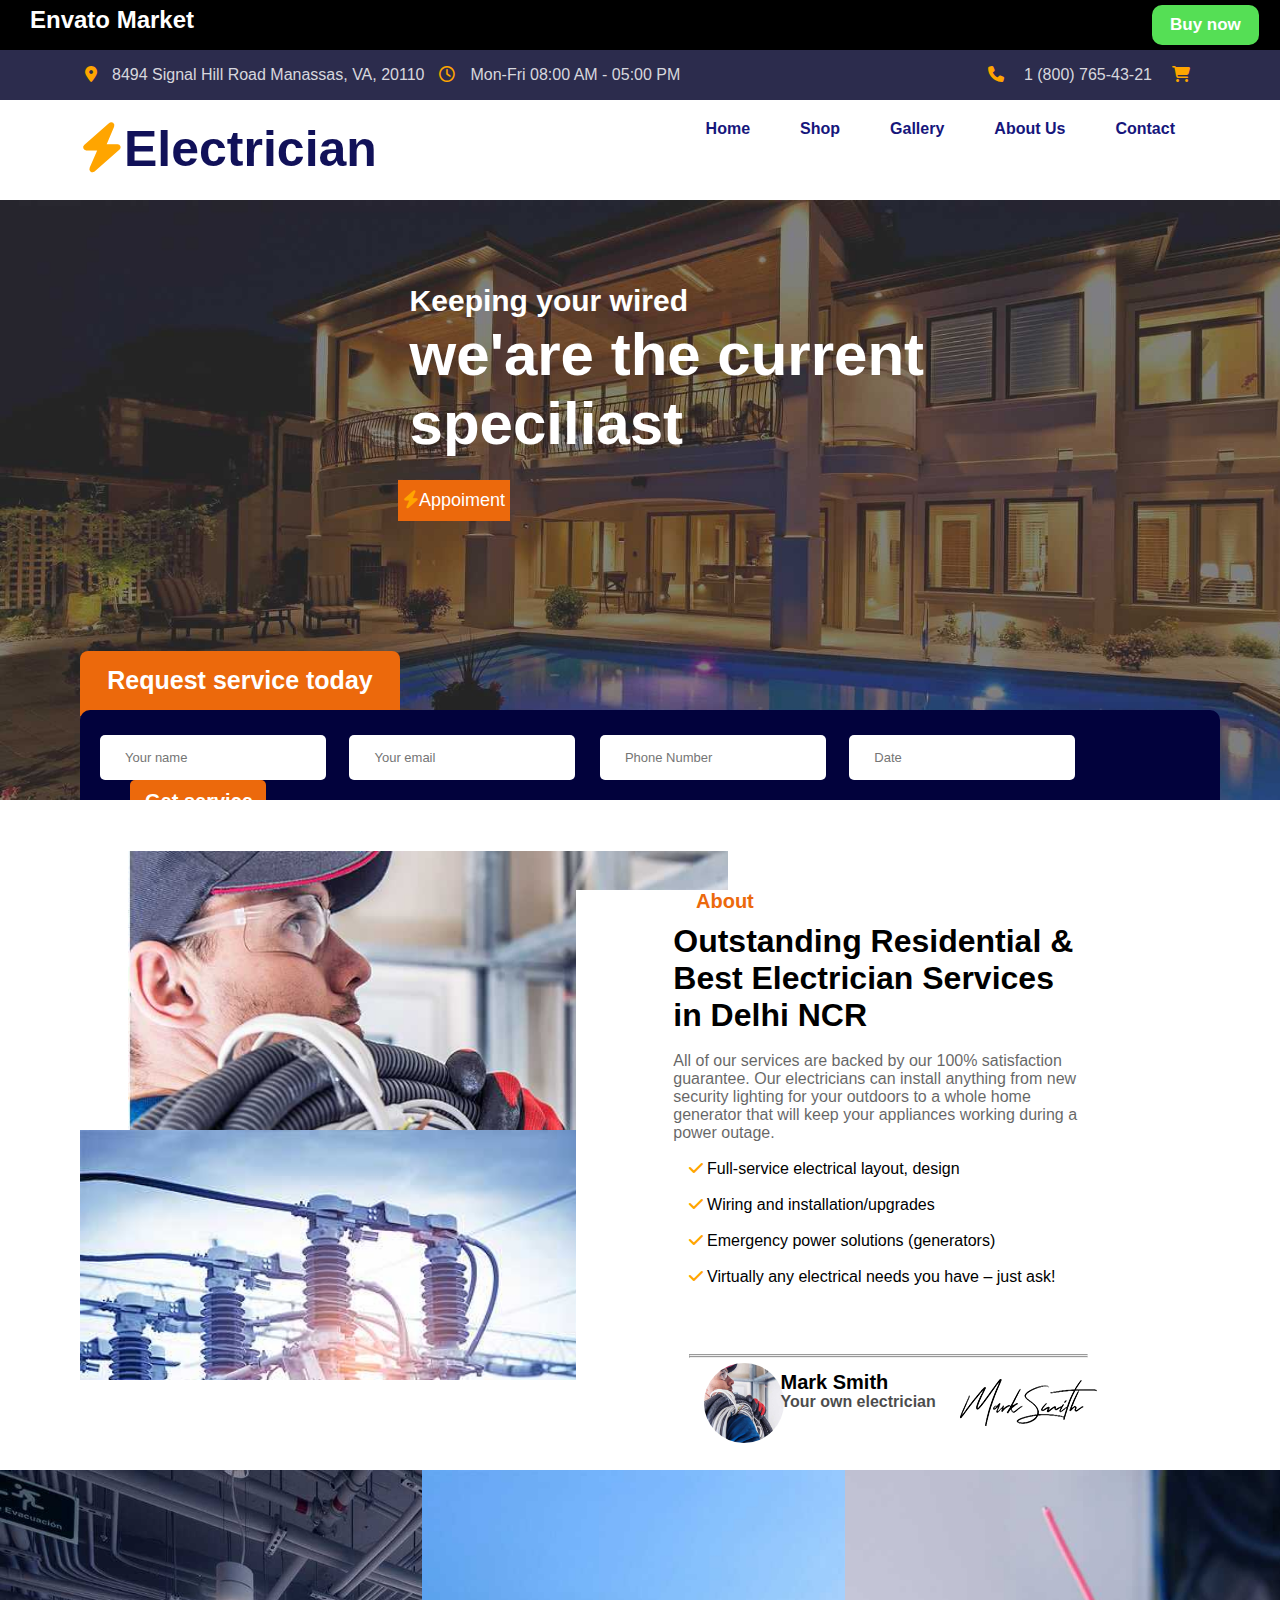
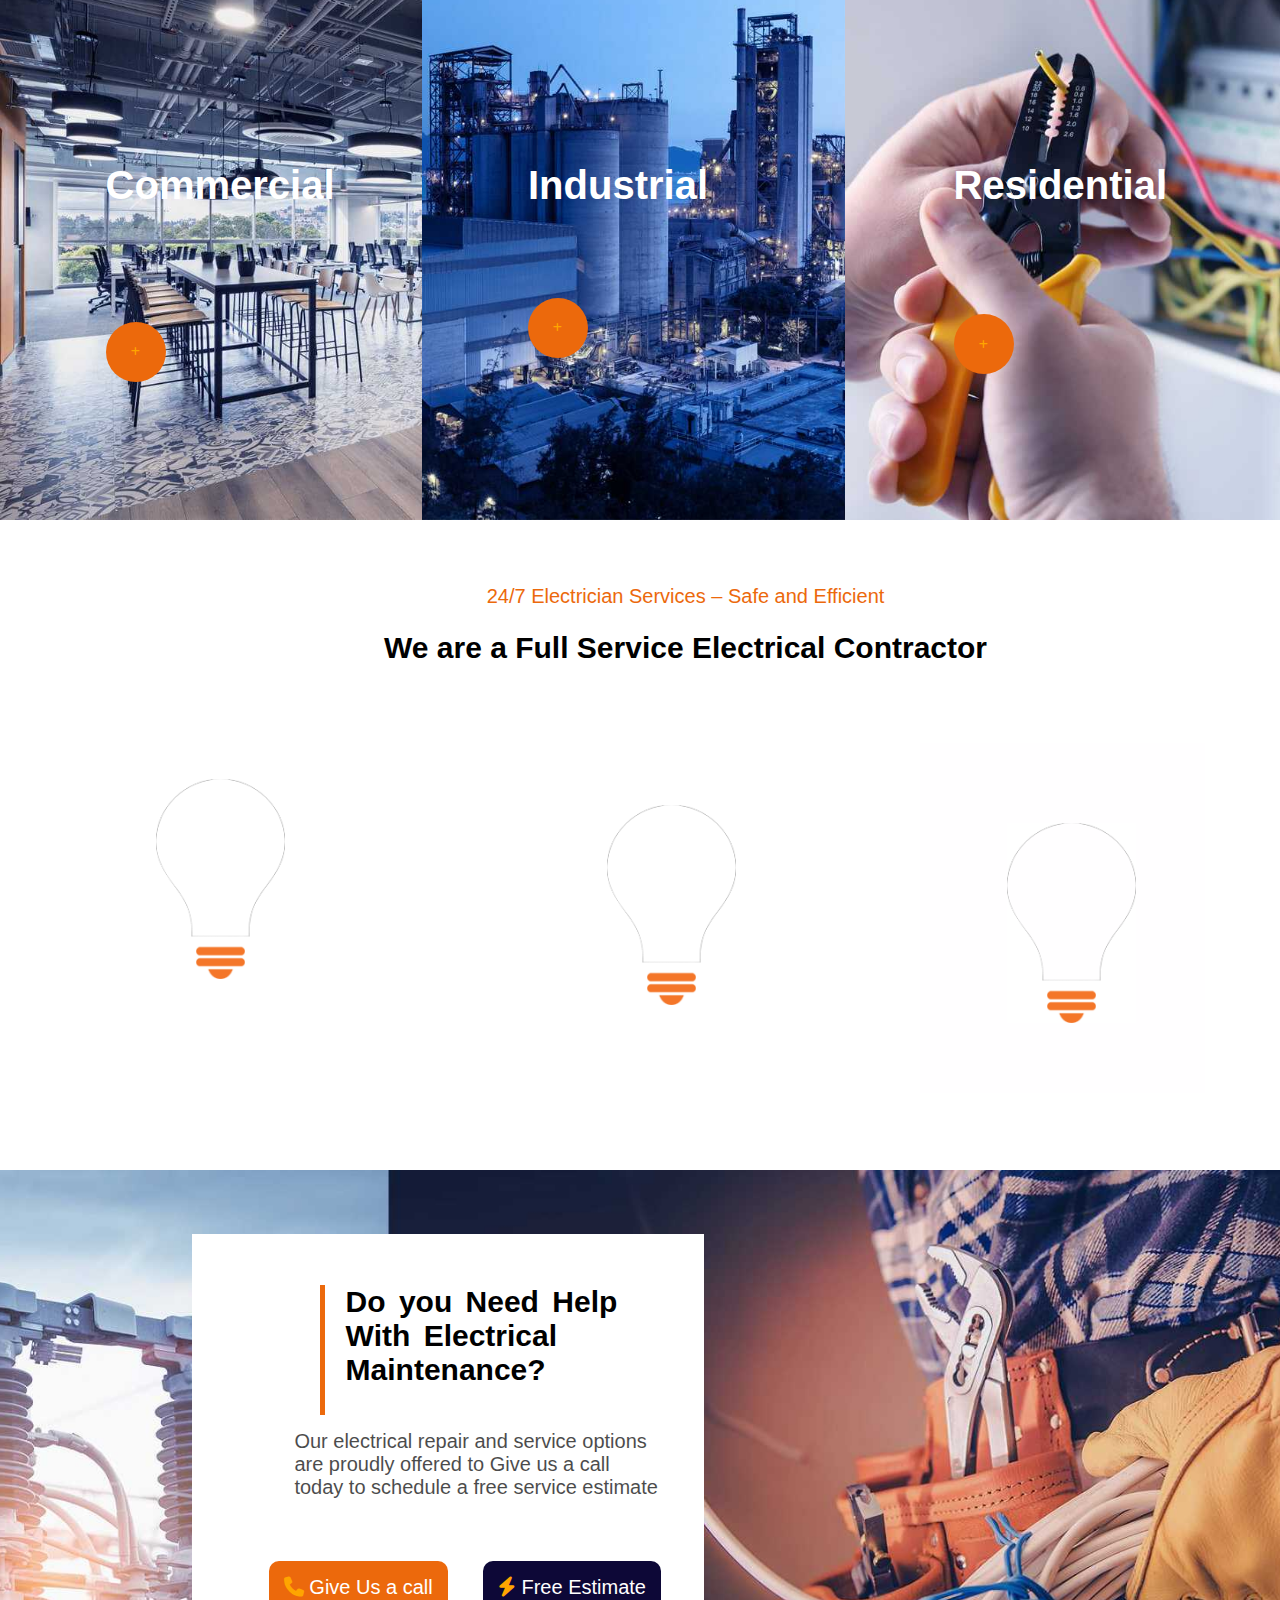
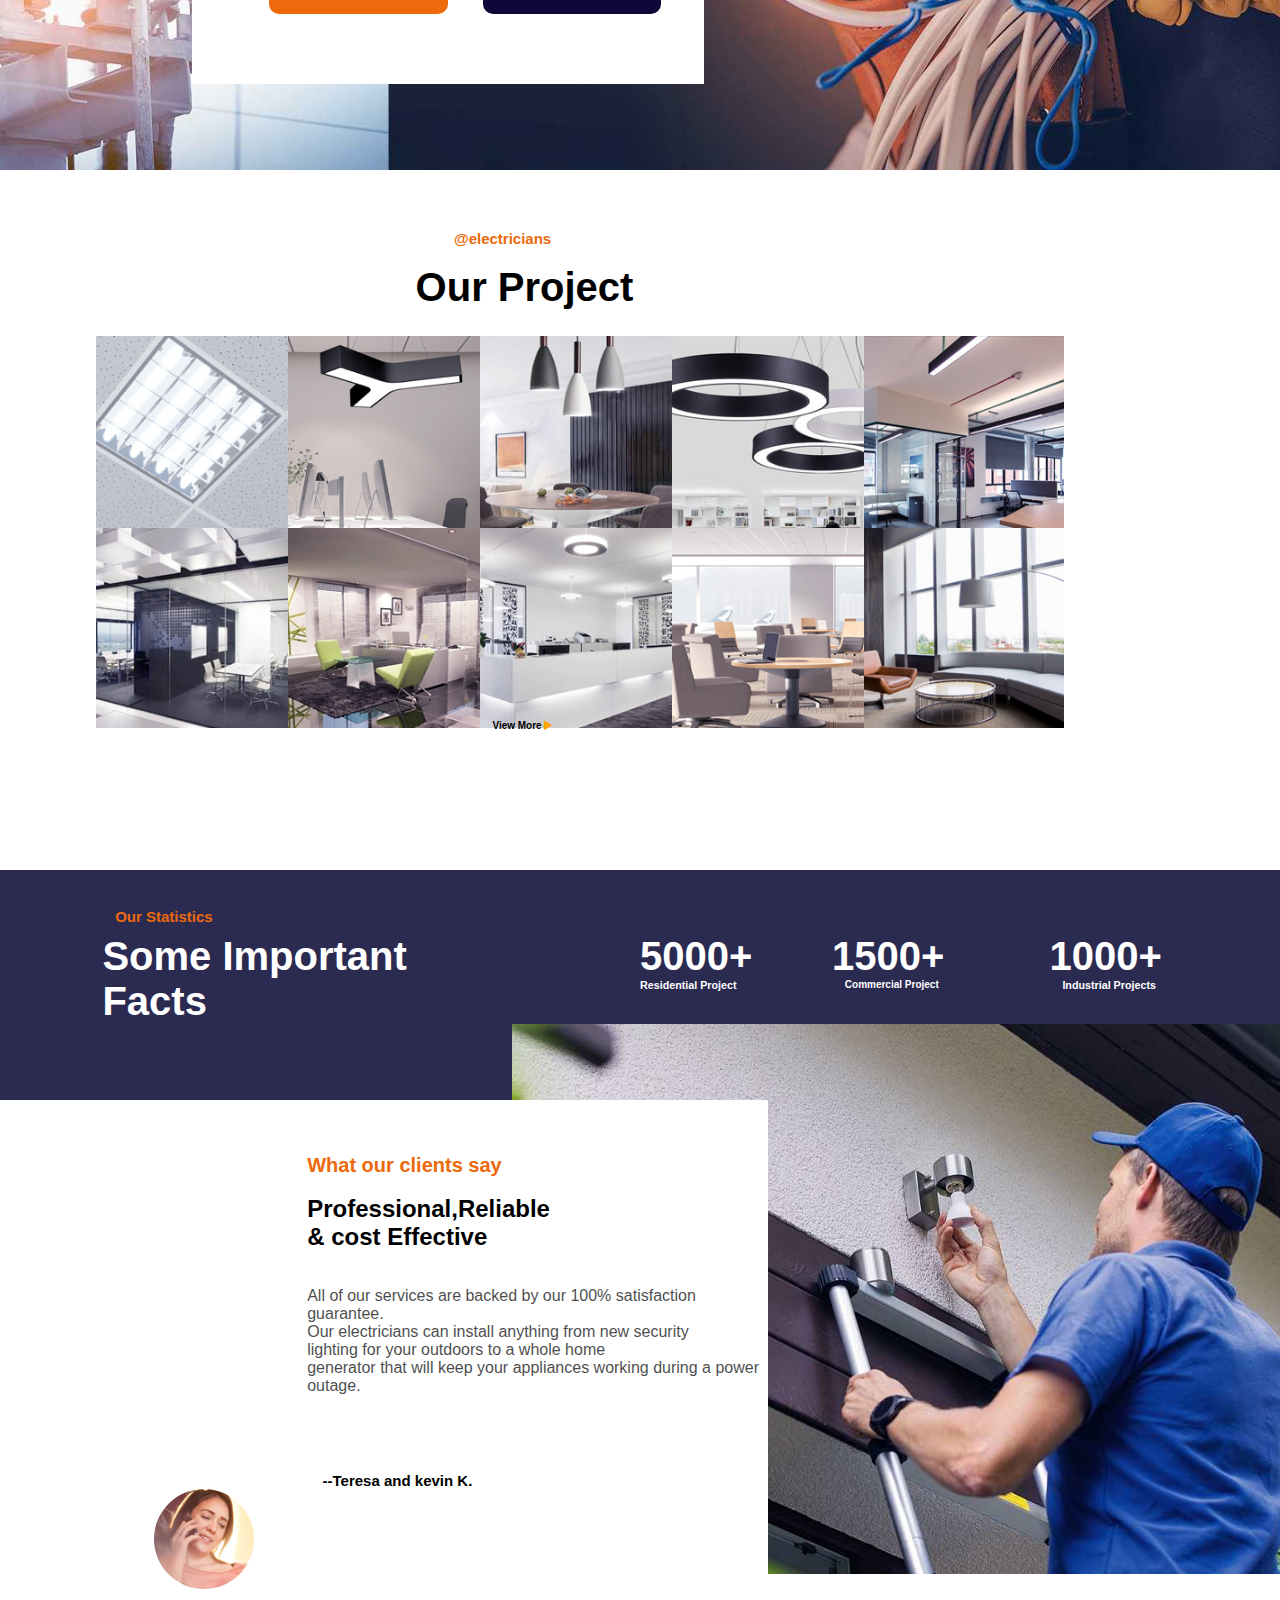
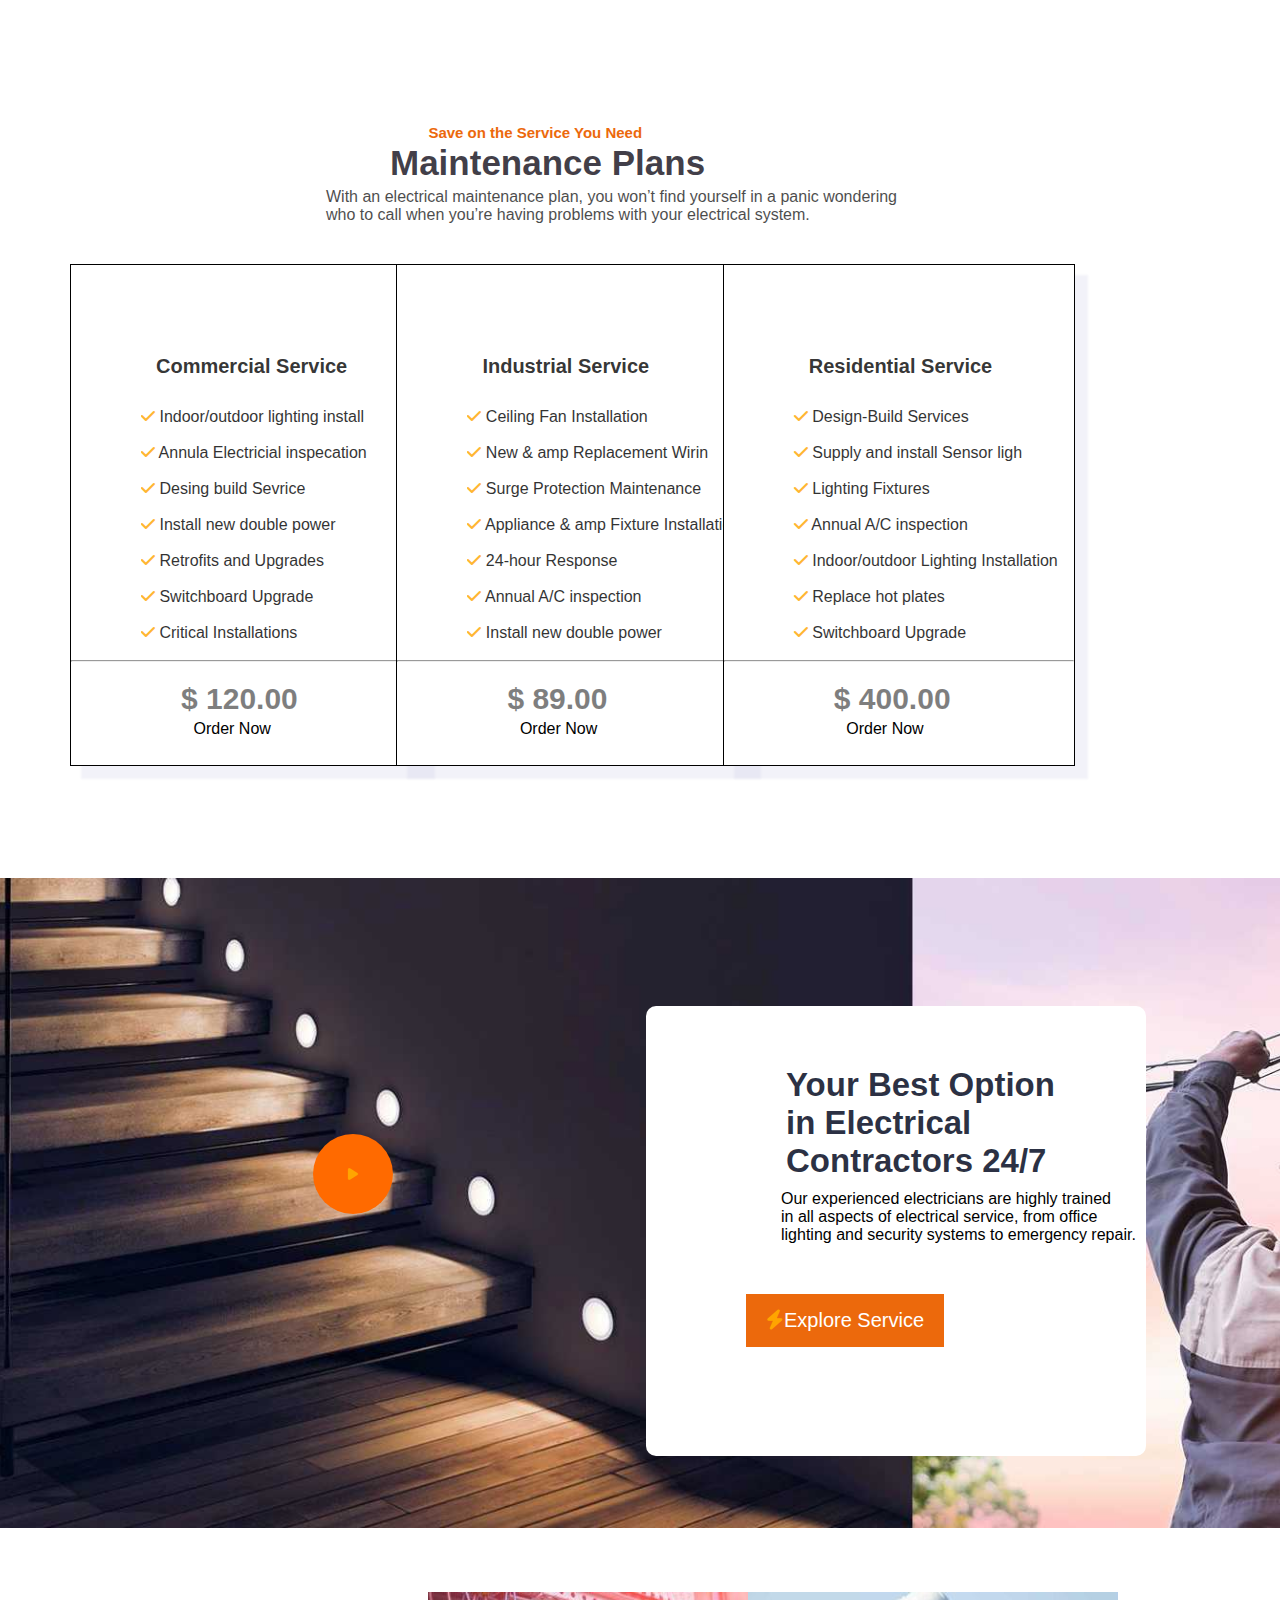
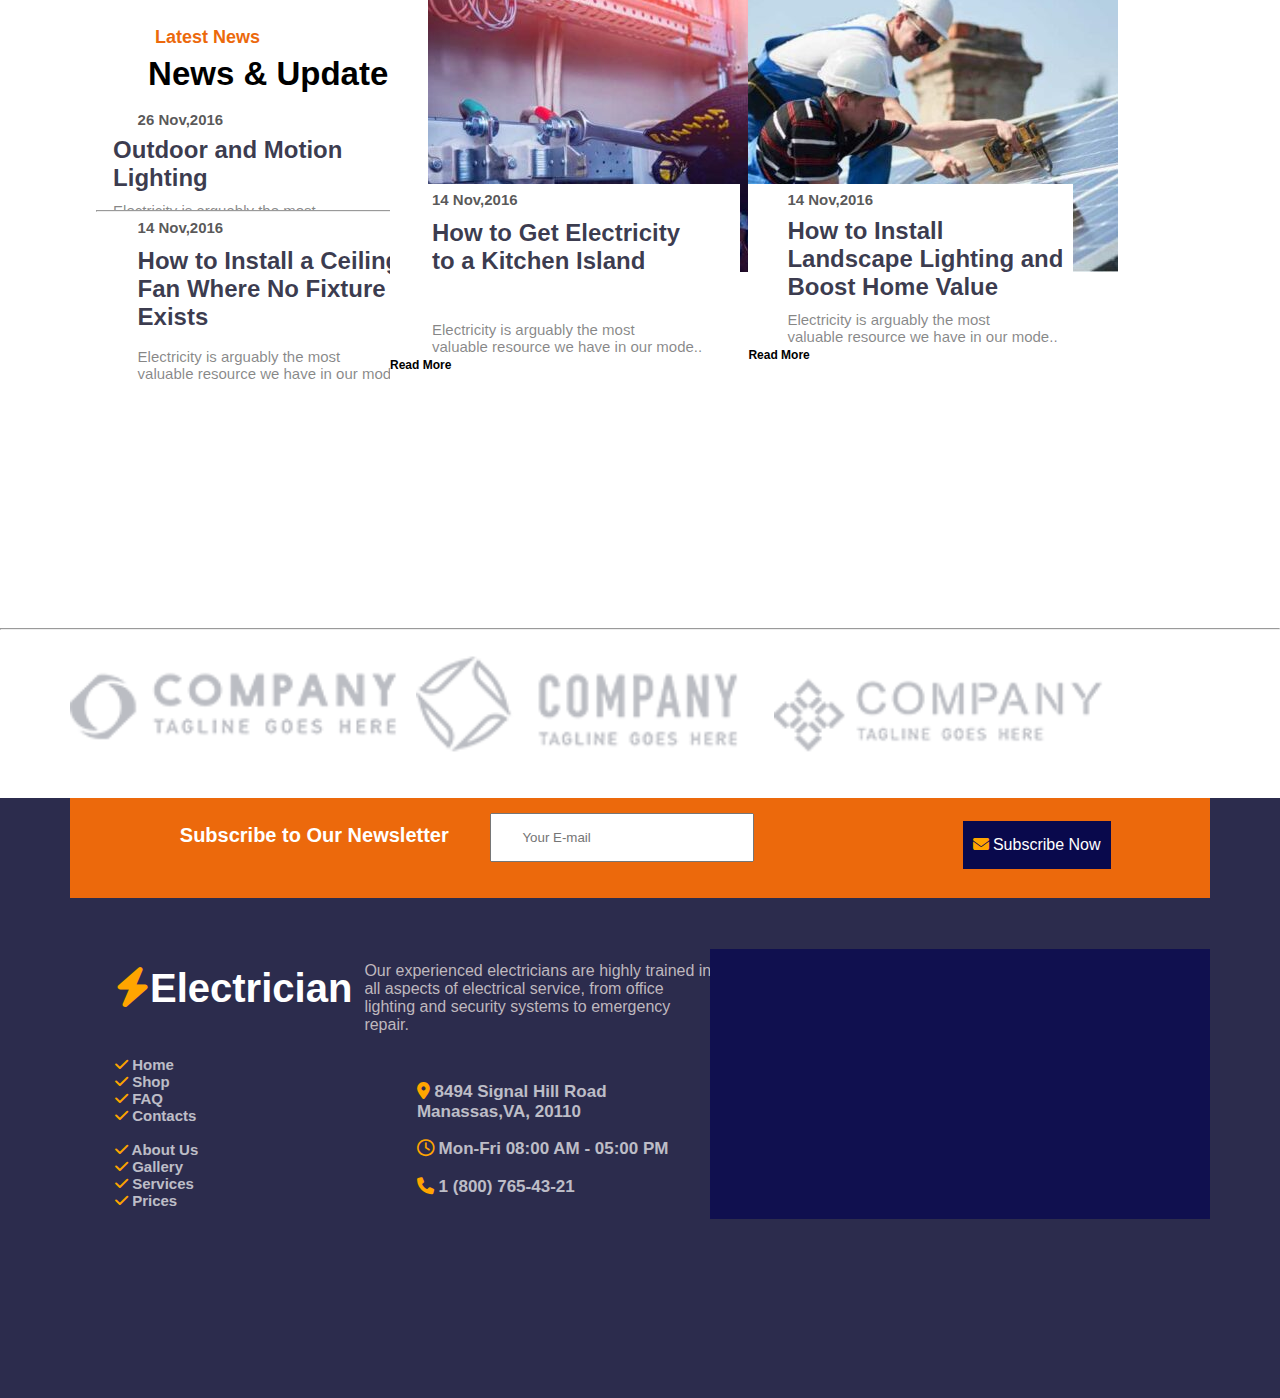
<file: index.html>
<!DOCTYPE html>
<html lang="en">
<head>
    <meta charset="UTF-8">
    <meta name="viewport" content="width=device-width, initial-scale=1.0">

    <title>Electrician-Electricity service | Best Electrician Services in Delhi NCR  | Electrician in Delhi</title>
    <meta name="description" content="Get best electrician services in Delhi NCR and any electrical appliance installed at your home in Delhi, India">

    <link rel="shortcut icon" href="./360_F_395497842_iMhk80GwlVxS1i1TxH0V63VD3goq648f.jpg" type="image/x-icon">

    <link rel="stylesheet" href="./style.css">

    <link rel="stylesheet" href="https://cdnjs.cloudflare.com/ajax/libs/font-awesome/6.5.1/css/all.min.css" />

    <!-- <link href="https://cdn.jsdelivr.net/npm/bootstrap@5.3.2/dist/css/bootstrap.min.css" rel="stylesheet" integrity="sha384-T3c6CoIi6uLrA9TneNEoa7RxnatzjcDSCmG1MXxSR1GAsXEV/Dwwykc2MPK8M2HN" crossorigin="anonymous"> -->
<!-- <script src="https://cdn.jsdelivr.net/npm/bootstrap@5.3.2/dist/js/bootstrap.bundle.min.js" integrity="sha384-C6RzsynM9kWDrMNeT87bh95OGNyZPhcTNXj1NW7RuBCsyN/o0jlpcV8Qyq46cDfL" crossorigin="anonymous"></script>
 
    -->
    
</head>

<body>
    <!-- leval 1 start -->

    <div class="Heading">
        <h2 class="market-1">Envato Market</h2>
        <button class="buyb">Buy now</button>
    </div>
    <!-- level 1 end -->

    <!-- level 2 start -->


    <div class="head">
        <div class="container">
            <ul class="head-left">
                <li><i class="fa-solid fa-location-dot"></i></li>
                <li>8494 Signal Hill Road Manassas, VA, 20110</li>
                <li><i class="fa-regular fa-clock"></i></li>
                <li>Mon-Fri 08:00 AM - 05:00 PM</li>
            </ul>
            <ul class="head-right">
                <li><i class="fa-solid fa-cart-shopping"></i></li>
                <li>1 (800) 765-43-21</li>
                <li><i class="fa-solid fa-phone"></i></li>
            </ul>

        </div>
    </div>
    <!-- level 2 end -->

    <!-- level 3 start -->

    <div class="navbar">
        <div class="container">
            <li></li>
            <li><i class="fa-solid fa-bolt"></i>Electrician</li>
            

                <a class="tag"href="http://127.0.0.1:5500/Rishabh%20Html%20project/contact.html">Contact</a>

              
                <a class="tag" href="http://127.0.0.1:5500/Rishabh%20Html%20project/About.html">About Us</a>

                <a class="tag"href="http://127.0.0.1:5500/Rishabh%20Html%20project/gallary.html">Gallery</a>

                <a class="tag"href="http://127.0.0.1:5500/Rishabh%20Html%20project/shop.html">Shop</a>

                <a class="tag"href="http://127.0.0.1:5500/Rishabh%20Html%20project/index.html">Home</a>

                

                </div>

      
        </div>
    </div>
    
    <!-- level 3 end -->
    
    <!-- level 4 start -->
    
    <div class="photo">
        <div class="container">
            <!-- <img src="" alt="Electrician Contact Number"> seo Alt  -->
            
            <h5 class="ha">Keeping your wired </h5>
            <h1 class="hei">we'are the current<br>speciliast</h1>
            <button class="nav-b"><i class="fa-solid fa-bolt"></i>Appoiment</button>

            <div class="divs">Request service today</div>

            <div class="divth">
                <label for="fname"></label>
                <input class="text-input" type="text" name="fname" id="fname" placeholder="Your name">
                <label for="email"></label>

                <input class="text-input2"type="text" name="email" id="email" placeholder="Your email">
                <label for="fa-phone"></label>

                <input class="text-input3" type="text" name="fa-phone" id="fa-phone" placeholder="Phone Number">
                <label for="Date"></label>

                <input class="text-input4" type="text" name="Date" id="Date"placeholder="Date">

                <button class="Get-servie">Get service</button>

            </div>
        </div>
    </div>


    <!-- lavel 4 end -->

    <!-- leval 5 start -->

    <div class="bodys">
        <div class="fist"></div>
        <div class="second"></div>
        <div class="third">

            <h6 class="h6">About</h6>
            <h1 class="hea3">Outstanding Residential & <br> Best Electrician Services in Delhi NCR</h1>
            <br>
            <p class="paragraf">All of our services are backed by our 100% satisfaction guarantee. Our electricians can
                install anything
                from new security lighting for your outdoors to a whole home generator that will keep your appliances
                working during a power outage.
            </p>
            <br>
            <ul class="third-li">
                <li><i class="fa-solid fa-check"></i> Full-service electrical layout, design</li><br>
                <li><i class="fa-solid fa-check"></i> Wiring and installation/upgrades</li> <br>
                <li><i class="fa-solid fa-check"></i> Emergency power solutions (generators)</li><br>
                <li><i class="fa-solid fa-check"></i> Virtually any electrical needs you have – just ask!</li><br>

                <div class="foruth">
                    <hr>
                    <hr>
                    <div class="for"></div>
                    <div class="children"></div>
                    <h5 class="mark">Mark Smith</h5>
                    <h4 class="own">Your own electrician</h4>
                </div>
            </ul>
        </div>
    </div>

    <!-- leval 5 end -->

    <!-- leval 6 start -->

    <div class="box">
        <div class="box1">
            <UL class="box-li">
                <li>Commercial</li>
                <a href="#"><button class="plus"><i class="fa-solid fa-plus"></i></button></a>
            </UL>
        </div>
        <div class="box2">
            <UL class="box-li">
                <li>Industrial</li>
                <a href="#"><button class="plus"><i class="fa-solid fa-plus"></i></button></a>
            </UL>
        </div>
        <div class="box3">
            <UL class="box-li">
                <li>Residential</li>
                <a href="#"><button class="plus"><i class="fa-solid fa-plus"></i></button></a>
            </UL>
        </div>
    </div>

    <!-- leval 6 end -->

    <!-- leval 7 start -->

    <div class="boxing">

        <div class="container">

            <ul class="boxing-li">
                <li>24/7 Electrician Services – Safe and Efficient</li>
                <br>
                <h3 class="boxing-h3">We are a Full Service Electrical Contractor</h3>
            </ul>
            <div class="boxing1">
                <div class="bo1">
                    <div class="bb"></div>
                </div>
            </div>


            <div class="boxing2">
                <div class="childrenbox"></div>
            </div>


            <div class="boxing3">

                <div class="boxchildren"></div>
            </div>
        </div>
    </div>

    <!-- leval 7 end -->

    <!-- leval 8 start -->

    <div id="pic">

        <div id="picone">
            <h2 class="class-Do">Do you Need Help <br>With Electrical <br> Maintenance?</h2>
            <div class="holine"></div>
            <p class="paraga">Our electrical repair and service options <br>are proudly offered to Give us a call <br>
                today to schedule a
                free service estimate</p>

            <button class="givcall"><i class="fa-solid fa-phone"></i> Give Us a call</button>
            <button class="freestimet"><i class="fa-solid fa-bolt"></i> Free Estimate</button>
        </div>
    </div>

    <!-- leval 8 end -->

    <!-- leval 9 start -->


    <div class="level9b">
        <div class="container">

            <h5 class="electricians">@electricians</h5>
            <h3 class="Projects-h3">Our Project</h3>
            <!-- 
        <ul class="level9-li">

           <li><a href="#">All</a></li> 
           <li><a href="">Residences</a></li>
            <li><a href="">Industrial_Objects</a></li>
            <li><a href="">Offices</a></li>
            <li></li><a href="">Retail_object</a></li>
        </ul> -->

            <div class="x1"></div>
            <div class="x2"></div>
            <div class="x3"></div>
            <div class="x4"></div>
            <div class="x5"></div>


            <div class="x6"></div>
            <div class="x7"></div>
            <div class="x8"></div>
            <div class="x9"></div>
            <div class="x10"></div>

            <h2 class="see">View More <i class="fa-solid fa-play"></i></h2>

        </div>
    </div>

    <!-- level 9 end  -->

    <!-- level 10 start -->

    <div class="level-10">
        <h6 class="head-h6">Our Statistics</h6>
        <h3 class="head-h3">Some Important <br> Facts</h3>
        <h2 class="head-h2">5000+</h2>
        <h6 class="some-h6">Residential Project</h6>
        <h2 class="h2">1500+</h2>
        <h5 class="some-h5">Commercial Project</h5>
        <h2 class="headi-h2">1000+</h2>
        <h6 class="someing-h6">Industrial Projects</h6>


        <div class="photo-box"></div>


        <div class="photo-box2">
            <h5 class="class-h5">What our clients say</h5><br>
            <h2 class="class-h2">Professional,Reliable<br>& cost Effective</h2>
            <br>
            <br>
            <p class="class-pragraff">All of our services are backed by our 100% satisfaction guarantee. <br> Our
                electricians can install anything
                from new security <br>lighting for your outdoors to a whole home <br>generator that will keep your
                appliances
                working during a power outage.</p>

            <h6 class="class-h6">--Teresa and kevin K.</h6>
            <div class="circule"></div>

        </div>

        <!-- <div class="photo-box3"></div> -->

    </div>
    <!-- level 10 end  -->

    <!-- level 11 start -->

    <div class="class-11-box">
        <div class="container">

            <a class="point" href="#">
                <div></div>
            </a>
            <a class="point2" href="#">
                <div></div>
            </a>

            <h5 class="title1">Save on the Service You Need</h5>

            <h2 class="titale2">Maintenance Plans</h2>
            <p class="tital-para">With an electrical maintenance plan, you won’t find yourself in a panic wondering <br>
                who
                to call when you’re having problems with your electrical system.</p>

            <div class="class-12-box">
                <h4 class="class-semi">Commercial Service</h4>

                <ul class="semi-li1">
                    <li><i class="fa-solid fa-check"></i> Indoor/outdoor lighting install</li><br>
                    <li><i class="fa-solid fa-check"></i> Annula Electricial inspecation</li><br>
                    <li><i class="fa-solid fa-check"></i> Desing build Sevrice</li><br>
                    <li><i class="fa-solid fa-check"></i> Install new double power</li><br>
                    <li><i class="fa-solid fa-check"></i> Retrofits and Upgrades</li><br>
                    <li><i class="fa-solid fa-check"></i> Switchboard Upgrade</li><br>
                    <li><i class="fa-solid fa-check"></i> Critical Installations</li><br>

                </ul>
                <hr>

                <h4 class="dollar">$ 120.00</h4>
                <a class="order" href="#">Order Now</a>
            </div>

            <div class="class-13-box">
                <h4 class="class-semi">Industrial Service</h4>

                <ul class="Semi-li">
                    <li><i class="fa-solid fa-check"></i> Ceiling Fan Installation</li><br>
                    <li><i class="fa-solid fa-check"></i> New & amp Replacement Wirin</li><br>
                    <li><i class="fa-solid fa-check"></i> Surge Protection Maintenance</li><br>
                    <li><i class="fa-solid fa-check"></i> Appliance & amp Fixture Installation</li><br>
                    <li><i class="fa-solid fa-check"></i> 24-hour Response</li><br>
                    <li><i class="fa-solid fa-check"></i> Annual A/C inspection</li><br>
                    <li><i class="fa-solid fa-check"></i> Install new double power</li><br>
                </ul>
                <hr>
                <h4 class="dollar">$ 89.00</h4>

                <a class="order" href="#">Order Now</a>

            </div>
            <div class="class-14-box">


                <h4 class="class-semi">Residential Service</h4>

                <ul class="Semi-li">

                    <li><i class="fa-solid fa-check"></i> Design-Build Services</li><br>
                    <li><i class="fa-solid fa-check"></i> Supply and install Sensor ligh</li><br>
                    <li><i class="fa-solid fa-check"></i> Lighting Fixtures</li><br>
                    <li><i class="fa-solid fa-check"></i> Annual A/C inspection</li><br>
                    <li><i class="fa-solid fa-check"></i> Indoor/outdoor Lighting Installation</li><br>
                    <li><i class="fa-solid fa-check"></i> Replace hot plates</li><br>
                    <li><i class="fa-solid fa-check"></i> Switchboard Upgrade</li><br>
                </ul>
                <hr>

                <h4 class="dollar">$ 400.00</h4>

                <a class="order" href="#">Order Now</a>
            </div>
        </div>
    </div>

    <!-- level 11 end -->

    <!-- level 12 start -->

    <div class="youtube">
        <div class="container">


            <button class="circule-play"><i class="fa-solid fa-play"></i></button>

            <div class="youtube-b">
                <!-- <div class="line-2"></div> -->
                <h2 class="youtube-text">Your Best Option <br> in Electrical <br> Contractors 24/7</h2>

                <p class="you-pragh">Our experienced electricians are highly trained <br> in all aspects of electrical
                    service, from office <br> lighting and security systems to emergency repair.</p>

                <button class="yout-button"><i class="fa-solid fa-bolt"></i>Explore Service</button>
            </div>

        </div>
    </div>

    <!-- level 12 end -->

    <!-- level 13 start -->

    <div class="class-13s">
        <div class="container">
            <div class="class-13on">
                <h6 class="one1">Latest News</h6>
                <h4 class="one2">News & Update</h4>
                <h6 class="one4">26 Nov,2016</h6>
                <h3 class="one5">Outdoor and Motion <br> Lighting</h3>
                <p class="one6">Electricity is arguably the most <br>valuable resource we have in our mode..</p>
            </div>

            <div class="class-13to"></div>
            <div class="class-13th"></div>

            <div class="class-13for">
                <hr>
                <h6 class="two1">14 Nov,2016</h6>
                <h3 class="two2">How to Install a Ceiling <br> Fan Where No Fixture <br>Exists</h3>
                <p class="two3">Electricity is arguably the most <br> valuable resource we have in our mode..</p>

            </div>

            <div class="class-13fiv">
                <h6 class="two1">14 Nov,2016</h6>
                <h3 class="two2">How to Get Electricity <br> to a Kitchen Island</h3>
                <p class="two3">Electricity is arguably the most <br> valuable resource we have in our mode..</p>

                <a class="two4" href="#">Read More</a>

            </div>
            <div class="class-13six">
                <h6 class="two1">14 Nov,2016</h6>
                <h3 class="two2">How to Install <br> Landscape Lighting and Boost Home Value</h3>
                <p class="two3">Electricity is arguably the most <br> valuable resource we have in our mode..</p>

                <a class="two4" href="#">Read More</a>
            </div>
        </div>
    </div>
    <!-- level 13 end -->

    <!-- level 14 start -->

    <div class="start">
        <hr>
        <div class="container">
            <div class="start-logo1"></div>
            <div class="start-logo2"></div>
            <div class="start-logo3"></div>
            <div class="start-logo4"></div>
        </div>
    </div>

    <!-- level 14 end -->

    <!-- level 15 start -->

    <div class="footer">
        <div class="container">
            <div class="form-sub">
                <div class="ffform">
                    <h4 class="ff-text">Subscribe to Our Newsletter</h4>
                </div>
                <div class="ffform2">
                    <input class="input-form" type="text" name="Email" id="Email" placeholder="Your E-mail" required>
                </div>
                <div class="ffform3">
                    
                    <button class="Sub-button2"><i class="fa-solid fa-envelope"></i> Subscribe Now</button></div>
            </div>

            <div class="footer1">
                <ul class="footer-ul1">

                    <li><i class="fa-solid fa-bolt"></i>Electrician</li>
                </ul>

            </div>
            <div class="footer2">
                <ul class="footer-ul2">

                    <li><i class="fa-solid fa-check"></i> Home</li>
                    <li><i class="fa-solid fa-check"></i> Shop</li>
                    <li><i class="fa-solid fa-check"></i> FAQ</li>
                    <li><i class="fa-solid fa-check"></i> Contacts</li>
                    <br>
                    <li><i class="fa-solid fa-check"></i> About Us</li>
                    <li><i class="fa-solid fa-check"></i> Gallery</li>
                    <li><i class="fa-solid fa-check"></i> Services</li>
                    <li><i class="fa-solid fa-check"></i> Prices</li>

                </ul>
            </div>

            <div class="footer3">
                <p class="footer-p2">Our experienced electricians are highly trained in all aspects of electrical
                    service, from office lighting and security systems to emergency repair.</p>
            </div>


            <div class="footer4">
                <ul class="footer-ul4">
                    <li><i class="fa-solid fa-location-dot"></i> 8494 Signal Hill Road Manassas,VA, 20110</li>
                </ul>
                <h5 class="footer-h5"><i class="fa-regular fa-clock"></i> Mon-Fri 08:00 AM - 05:00 PM</h5>
                <h5 class="footer-h52"> <i class="fa-solid fa-phone"></i> 1 (800) 765-43-21</h5>
            </div>
            <div class="footer5"><iframe
                    src="https://www.google.com/maps/embed?pb=!1m18!1m12!1m3!1d111945.27176678079!2d77.01036063127114!3d28.740764989897173!2m3!1f0!2f0!3f0!3m2!1i1024!2i768!4f13.1!3m3!1m2!1s0x390d013a47a1803d%3A0xedfb8cc477815e2f!2sRohini%2C%20Delhi!5e0!3m2!1sen!2sin!4v1704624650679!5m2!1sen!2sin"
                    width="500" height="270" style="border:0;" allowfullscreen="" loading="lazy"
                    referrerpolicy="no-referrer-when-downgrade"></iframe></div>

        </div>
    </div>

    <!-- level 15 end -->


</body>

</html>
</file>
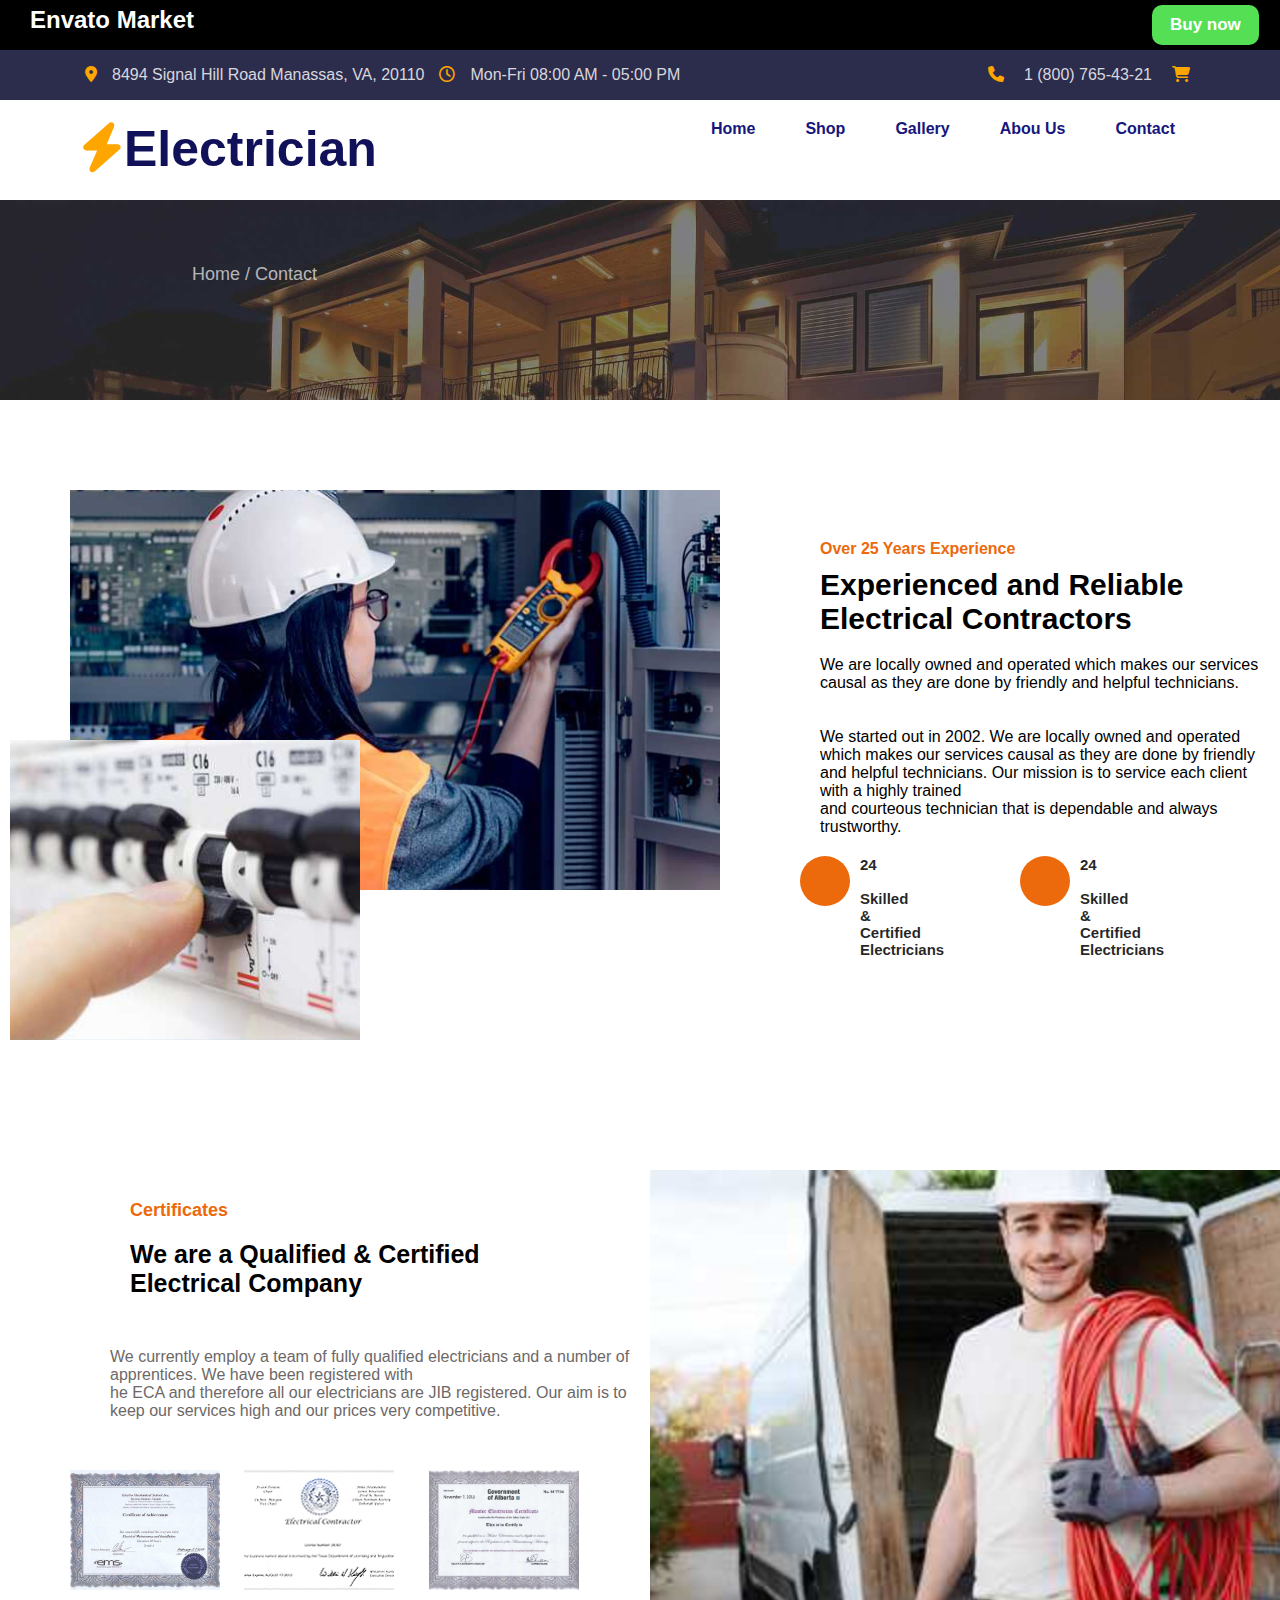
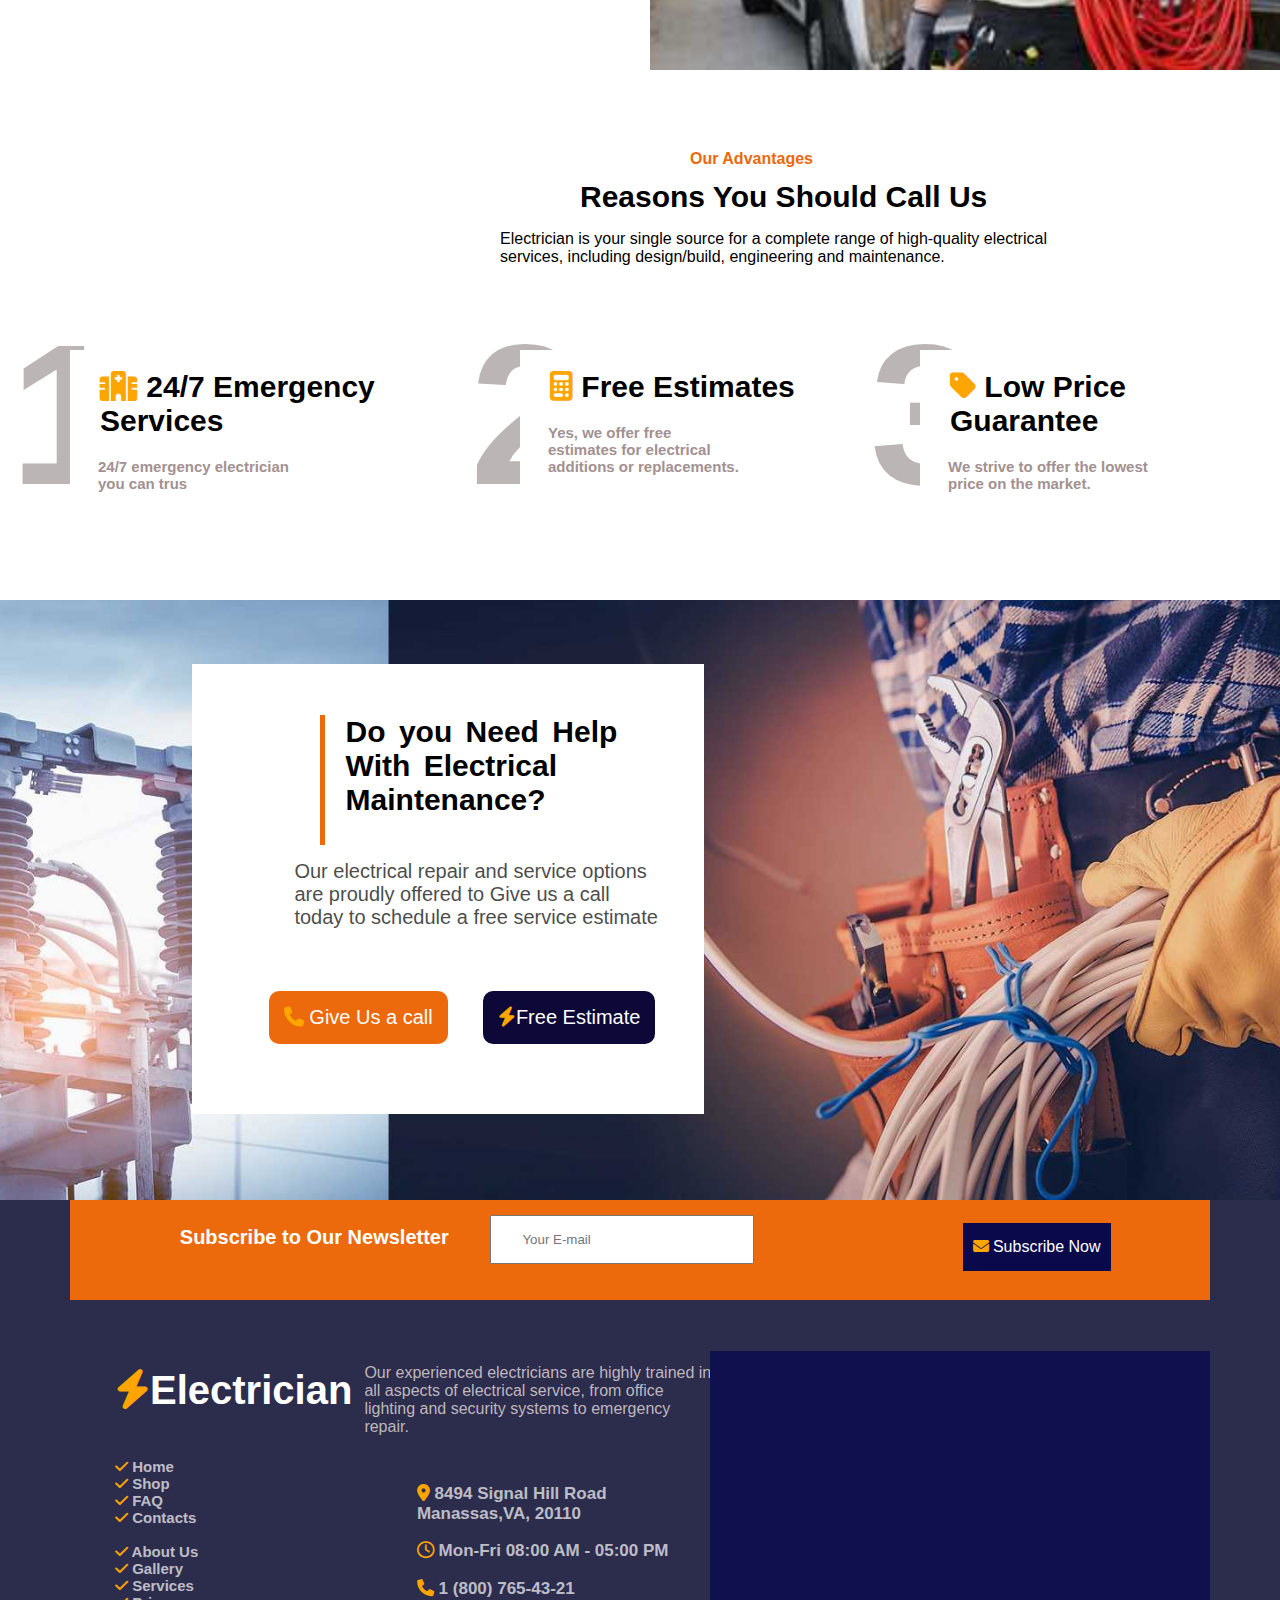
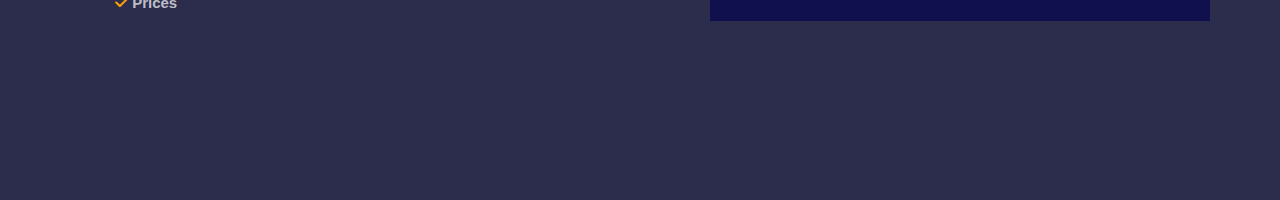
<file: About.html>
<!DOCTYPE html>
<html lang="en">

<head>
    <meta charset="UTF-8">
    <meta name="viewport" content="width=device-width, initial-scale=1.0">

    <title>Electrician-Electricity service | Best Electrician Services in Delhi NCR  | Electrician in Delhi </title>

    <link rel="shortcut icon" href="./360_F_395497842_iMhk80GwlVxS1i1TxH0V63VD3goq648f.jpg" type="image/x-icon">

    <link rel="stylesheet" href="./style.css">

    <link rel="stylesheet" href="https://cdnjs.cloudflare.com/ajax/libs/font-awesome/6.5.1/css/all.min.css" />


</head>

<body>
    <!-- level-16 start -->

    <div class="Heading">
        <h2 class="market-1">Envato Market</h2>
        <button class="buyb">Buy now</button>
    </div>
    <!-- level 16end contact ka  -->

    <!-- level 17 start  contact k -->


    <div class="head">
        <div class="container">
            <ul class="head-left">
                <li><i class="fa-solid fa-location-dot"></i></li>
                <li>8494 Signal Hill Road Manassas, VA, 20110</li>
                <li><i class="fa-regular fa-clock"></i></li>
                <li>Mon-Fri 08:00 AM - 05:00 PM</li>
            </ul>
            <ul class="head-right">
                <li><i class="fa-solid fa-cart-shopping"></i></li>
                <li>1 (800) 765-43-21</li>
                <li><i class="fa-solid fa-phone"></i></li>
            </ul>

        </div>
    </div>
    <!-- level 24 start -->



    <div class="navbar">
        <div class="container">
            <ul>
                <li></li>
                <li><i class="fa-solid fa-bolt"></i>Electrician</li>

                <a class="tag" href="http://127.0.0.1:5500/Rishabh%20Html%20project/contact.html">Contact</a>
                <div class="drop-down">
                    <ul>
                        <!-- <li>Phone Number</li>
                            <li>contact details</li
                            <li>Help</li> -->
                    </ul>
                </div>
                </a>
                <a class="tag" href="http://127.0.0.1:5500/Rishabh%20Html%20project/About.html">Abou Us</a>

                <a class="tag" href="http://127.0.0.1:5500/Rishabh%20Html%20project/gallary.html">Gallery</a>

                <a class="tag" href="http://127.0.0.1:5500/Rishabh%20Html%20project/shop.html">Shop</a>


                <a class="tag" href="http://127.0.0.1:5500/Rishabh%20Html%20project/index.html">Home</a>

                <!-- <button class="nav-b"><i class="fa-solid fa-bolt"></i>Appoiment</button> -->
            </ul>
        </div>
    </div>

    <div class="photo1">
        <ul class="photo-ul">
            <li>Home / Contact</li>
        </ul>
    </div>



    <div class="About">
        <div class="container">
            <div class="about1-b">
                <div class="About1-b-child"></div>
            </div>


            <div class="about2-b">
                <h4 class="About2-b-headig">Over 25 Years Experience</h4>

                <h3 class="About2-h3-headig">Experienced and Reliable <br> Electrical Contractors</h3>


                <p class="About2-p-headig">We are locally owned and operated which makes our services causal as they are
                    done by friendly and helpful technicians. <br>
                    <br>
                    <br>

                    We started out in 2002. We are locally owned and operated which makes our services causal as they
                    are done by friendly and helpful technicians. Our mission is to service each client with a highly
                    trained <br>and courteous technician that is dependable and always trustworthy.
                </p>

                <div class="ab-circle1">
                    <h4 class="head-h4-circle">24 <br><br>Skilled & Certified <br> Electricians</h4>
                </div>


                <div class="ab-circle2">
                    <h4 class="head-h5-circle">24 <br><br>Skilled & Certified <br> Electricians</h4>
                </div>
            </div>
        </div>
    </div>


    <!-- level 24 start-->

    <div class="level-24-about">
        <div class="container">

            <div class="level-24-about1">

                <h5 class="level-h5-about1">Certificates</h5>
                <h4 class="level-h4-about1">We are a Qualified & Certified <br> Electrical Company</h4>

                <p class="level-pp-about1">We currently employ a team of fully qualified electricians and a number of
                    apprentices. We have been registered with <br> he ECA and therefore all our electricians are JIB
                    registered. Our aim is to keep our services high and our prices very competitive.</p>

                <div class="level-div-about1"></div>
                <div class="level-div-about2"></div>
                <div class="level-div-about3"></div>

            </div>
            <div class="level-24-about2"></div>
        </div>

    </div>


    <!-- level 24 end-->


    <!-- level 25 start-->

    <div class="leval-25-div">
        <h4 class="leval-h4-div">Our Advantages</h4>

        <h2 class="leval-h2-div">Reasons You Should Call Us</h2>
        <p class="level-p-div2">Electrician is your single source for a complete range of high-quality electrical <br>
            services, including design/build, engineering and maintenance.</p>

              <div class="container">
                <h1 class="number-back">1</h1>
            <div class="level-p-insidebox1">

                <h3 class="insidebox-h3-1"> <i class="fa-solid fa-hospital"></i> 24/7 Emergency <br> Services</h3>

                <h6 class="insidebox-h6-2">24/7 emergency electrician  <br>you can trus</h6>
            </div>
 
               <h1 class="number-back2">2</h1>             
            <div class="level-p-insidebox2" >
                <h3 class="insidebox-h3-1"><i class="fa-solid fa-calculator"></i> Free Estimates</h3>

                <h6 class="insidebox-h6-2">Yes, we offer free <br> estimates for electrical <br> additions or replacements.</h6>
            </div>


            <h1 class="number-back3">3</h1>
            <div class="level-p-insidebox3">
                <h3 class="insidebox-h3-1"> <i class="fa-solid fa-tag"></i> Low Price Guarantee</h3>

                <h6 class="insidebox-h6-2">We strive to offer the lowest <br> price on the market.</h6>
            </div>

        </div>
    </div>

    <div id="pic">

        <div id="picone">
            <h2 class="class-Do">Do you Need Help <br>With Electrical <br> Maintenance?</h2>
            <div class="holine"></div>
            <p class="paraga">Our electrical repair and service options <br>are proudly offered to Give us a call <br>
                today to schedule a
                free service estimate</p>

            <button class="givcall"><i class="fa-solid fa-phone"></i> Give Us a call</button>
            <button class="freestimet"><i class="fa-solid fa-bolt"></i>Free Estimate</button>
        </div>
    </div>

    <div class="footer">
        <div class="container">
            <div class="form-sub">
                <div class="ffform">
                    <h4 class="ff-text">Subscribe to Our Newsletter</h4>
                </div>
                <div class="ffform2">
    
                    <input class="input-form"type="text" name="Email" id="Email" placeholder="Your E-mail" required>
                </div>
                <div class="ffform3">
    
                     <button class="Sub-button2"><i class="fa-solid fa-envelope"></i> Subscribe Now</button></div>
            </div>
    
            <div class="footer1">
                <ul class="footer-ul1">
    
                    <li><i class="fa-solid fa-bolt"></i>Electrician</li>
                </ul>
    
            </div>
            <div class="footer2">
                <ul class="footer-ul2">
    
                    <li><i class="fa-solid fa-check"></i> Home</li>
                    <li><i class="fa-solid fa-check"></i> Shop</li>
                    <li><i class="fa-solid fa-check"></i> FAQ</li>
                    <li><i class="fa-solid fa-check"></i> Contacts</li>
                    <br>
                    <li><i class="fa-solid fa-check"></i> About Us</li>
                    <li><i class="fa-solid fa-check"></i> Gallery</li>
                    <li><i class="fa-solid fa-check"></i> Services</li>
                    <li><i class="fa-solid fa-check"></i> Prices</li>
    
                </ul>
            </div>
    
            <div class="footer3">
                <p class="footer-p2">Our experienced electricians are highly trained in all aspects of electrical
                    service, from office lighting and security systems to emergency repair.</p>
            </div>
    
    
            <div class="footer4">
                <ul class="footer-ul4">
                    <li><i class="fa-solid fa-location-dot"></i> 8494 Signal Hill Road Manassas,VA, 20110</li>
                </ul>
                <h5 class="footer-h5"><i class="fa-regular fa-clock"></i> Mon-Fri 08:00 AM - 05:00 PM</h5>
                <h5 class="footer-h52"> <i class="fa-solid fa-phone"></i> 1 (800) 765-43-21</h5>
            </div>
            <div class="footer5"><iframe
                    src="https://www.google.com/maps/embed?pb=!1m18!1m12!1m3!1d111945.27176678079!2d77.01036063127114!3d28.740764989897173!2m3!1f0!2f0!3f0!3m2!1i1024!2i768!4f13.1!3m3!1m2!1s0x390d013a47a1803d%3A0xedfb8cc477815e2f!2sRohini%2C%20Delhi!5e0!3m2!1sen!2sin!4v1704624650679!5m2!1sen!2sin"
                    width="500" height="270" style="border:0;" allowfullscreen="" loading="lazy"
                    referrerpolicy="no-referrer-when-downgrade"></iframe></div>
    
        </div>
    </div>
</file>
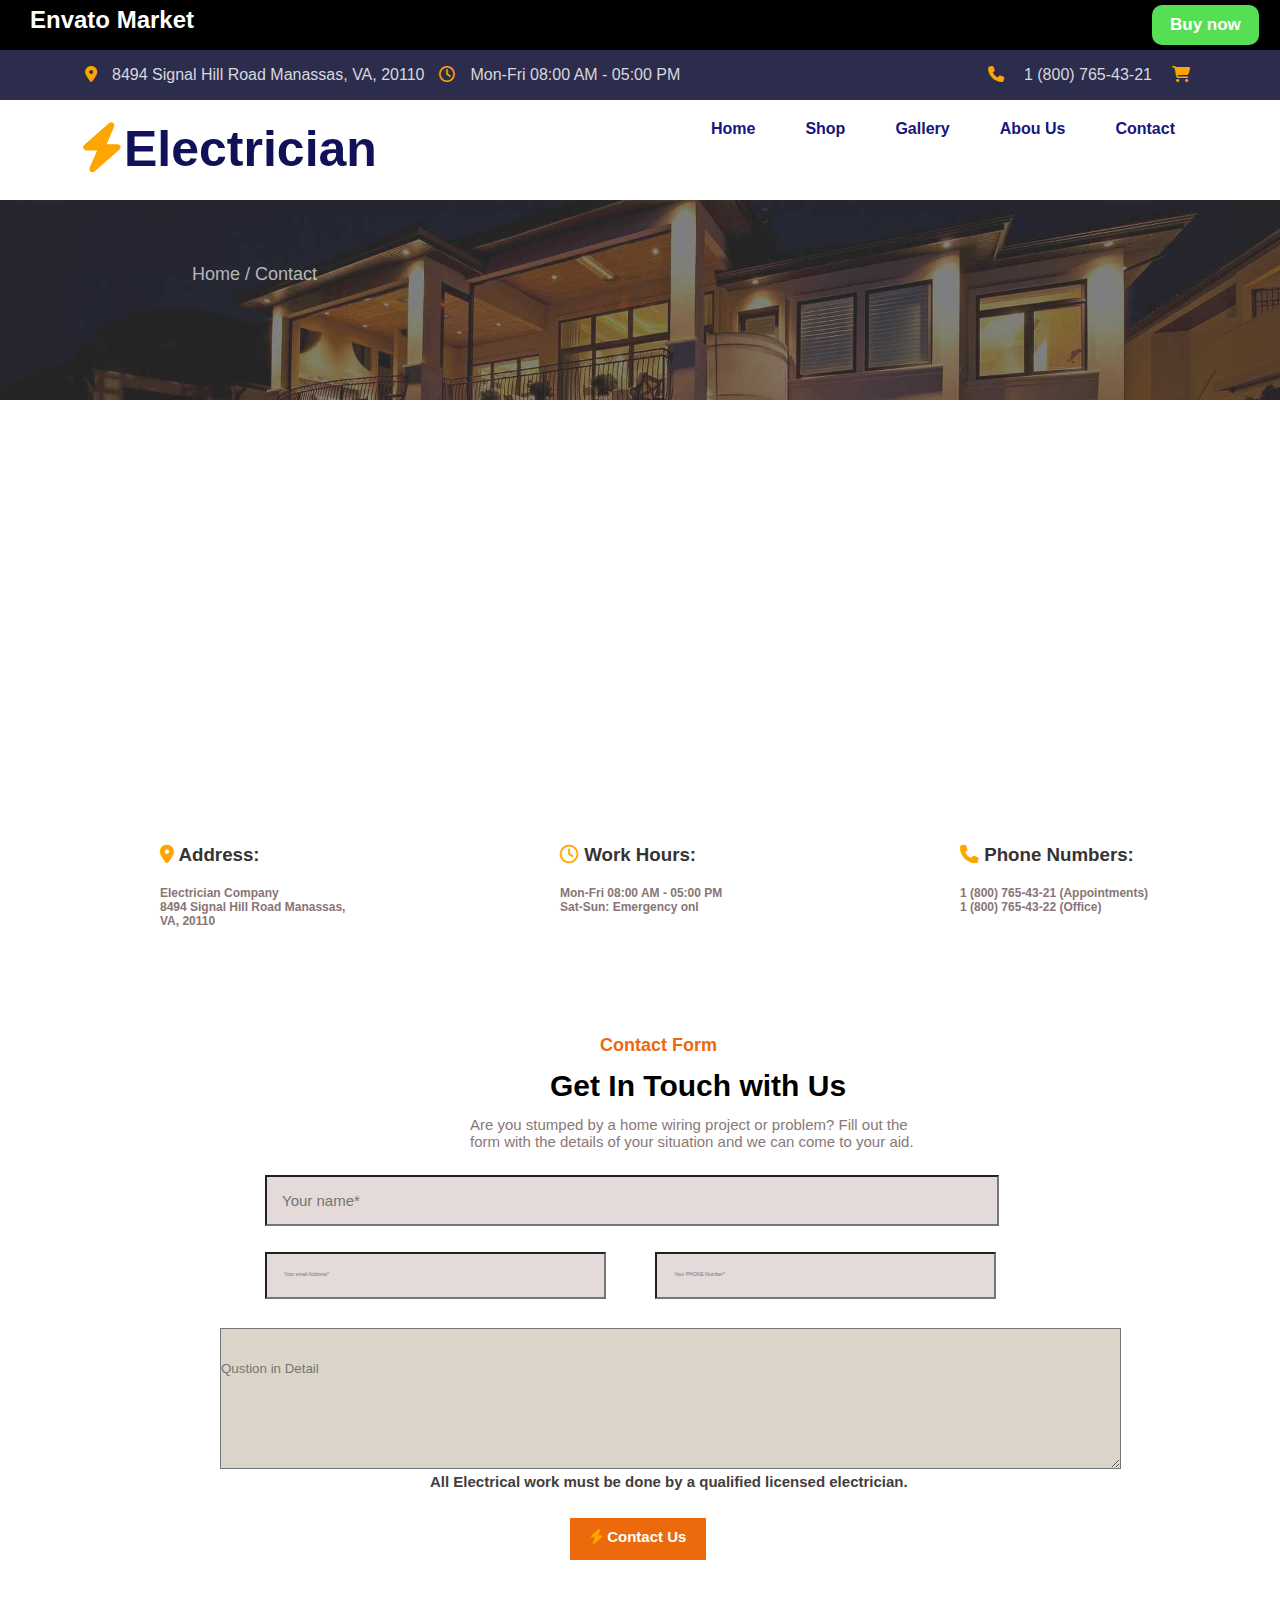
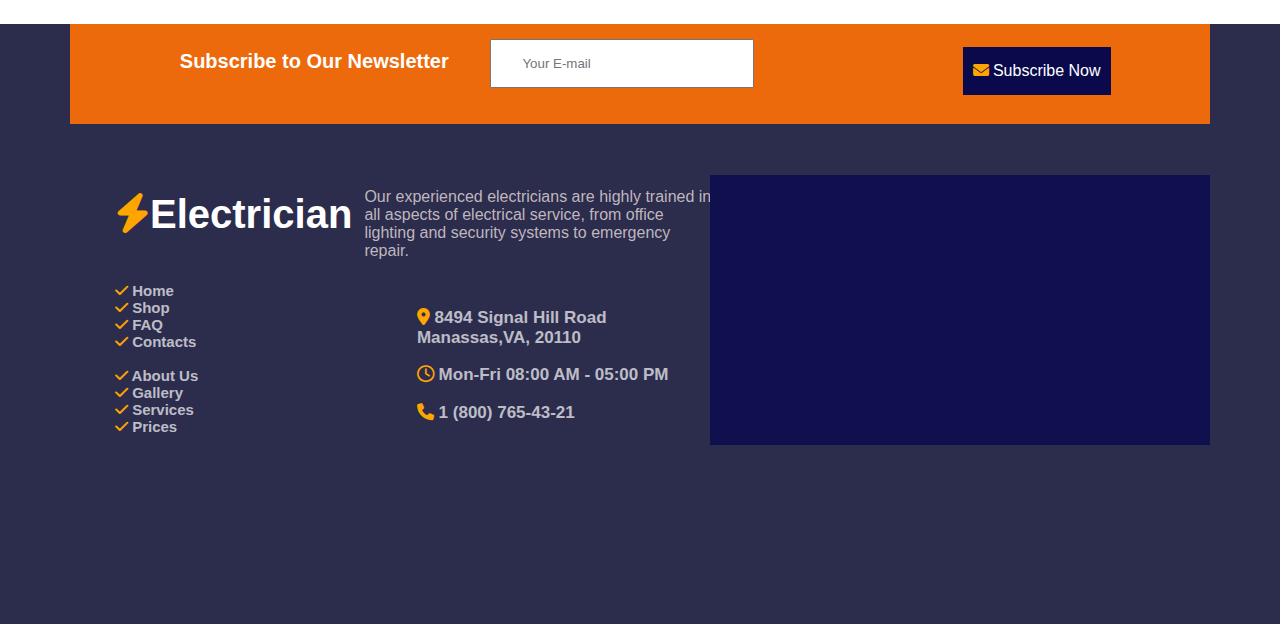
<file: contact.html>
<!DOCTYPE html>
<html lang="en">

<head>
    <meta charset="UTF-8">
    <meta name="viewport" content="width=device-width, initial-scale=1.0">

    <title>Electrician-Electricity service  | Best Electrician Services in Delhi NCR  | Electrician in Delhi</title>

    <link rel="shortcut icon" href="./360_F_395497842_iMhk80GwlVxS1i1TxH0V63VD3goq648f.jpg" type="image/x-icon">

    <link rel="stylesheet" href="./style.css">

    <link rel="stylesheet" href="https://cdnjs.cloudflare.com/ajax/libs/font-awesome/6.5.1/css/all.min.css" />


</head>

<body>
    <!-- level-16 start -->

    <div class="Heading">
        <h2 class="market-1">Envato Market</h2>
        <button class="buyb">Buy now</button>
    </div>
    <!-- level 16end contact ka  -->

    <!-- level 17 start  contact k -->


    <div class="head">
        <div class="container">
            <ul class="head-left">
                <li><i class="fa-solid fa-location-dot"></i></li>
                <li>8494 Signal Hill Road Manassas, VA, 20110</li>
                <li><i class="fa-regular fa-clock"></i></li>
                <li>Mon-Fri 08:00 AM - 05:00 PM</li>
            </ul>
            <ul class="head-right">
                <li><i class="fa-solid fa-cart-shopping"></i></li>
                <li>1 (800) 765-43-21</li>
                <li><i class="fa-solid fa-phone"></i></li>
            </ul>

        </div>
    </div>
    <!-- level 2 end -->

    <!-- level 3 start -->

    <div class="navbar">
        <div class="container">
            <ul>
                <li></li>
                <li><i class="fa-solid fa-bolt"></i>Electrician</li>

                <a class="tag" href="http://127.0.0.1:5500/Rishabh%20Html%20project/contact.html">Contact</a>
                <div class="drop-down">
                    <ul>
                        <!-- <li>Phone Number</li>
                            <li>contact details</li
                            <li>Help</li> -->
                    </ul>
                </div>
                </a>
                <a class="tag" href="http://127.0.0.1:5500/Rishabh%20Html%20project/About.html">Abou Us</a>

                <a class="tag" href="http://127.0.0.1:5500/Rishabh%20Html%20project/gallary.html">Gallery</a>

                <a class="tag" href="http://127.0.0.1:5500/Rishabh%20Html%20project/shop.html">Shop</a>


                <a class="tag" href="http://127.0.0.1:5500/Rishabh%20Html%20project/index.html">Home</a>

                <!-- <button class="nav-b"><i class="fa-solid fa-bolt"></i>Appoiment</button> -->
            </ul>
        </div>
    </div>

    <div class="photo1">
        <ul class="photo-ul">
            <li>Home / Contact</li>
        </ul>
    </div>

    <div class="maps">
        <iframe
            src="https://www.google.com/maps/embed?pb=!1m18!1m12!1m3!1d111945.27176678079!2d77.01036063127114!3d28.740764989897173!2m3!1f0!2f0!3f0!3m2!1i1024!2i768!4f13.1!3m3!1m2!1s0x390d013a47a1803d%3A0xedfb8cc477815e2f!2sRohini%2C%20Delhi!5e0!3m2!1sen!2sin!4v1704632583466!5m2!1sen!2sin"
            width="100%" height="520" style="border:0;" allowfullscreen="" loading="lazy"
            referrerpolicy="no-referrer-when-downgrade"></iframe>
    </div>


    <!-- level-16 end -->

    <!-- level-17 start -->

    <div class="leval-17">
        <div class="container">

            <div class="location-box">

                <div class="lo-box1">
                    <h3 class="lo-h3"><i class="fa-solid fa-location-dot"></i> Address:</h3>
                    <h6 class="lo-h6">Electrician Company <br>8494 Signal Hill Road Manassas,<br> VA, 20110</h6>
                </div>


                <div class="lo-box2">
                    <h3 class="lo-h3"><i class="fa-regular fa-clock"></i> Work Hours:</h3>
                    <h6 class="lo-h6">Mon-Fri 08:00 AM - 05:00 PM <br>Sat-Sun: Emergency onl</h6>


                </div>
                <div class="lo-box3">
                    <h3 class="lo-h3"><i class="fa-solid fa-phone"></i> Phone Numbers:</h3>
                    <h6 class="lo-h6">1 (800) 765-43-21 (Appointments) <br>1 (800) 765-43-22 (Office)</h6>
                </div>
            </div>

            <div class="level-17-formb">

                <h6 class="form1-17">Contact Form</h6>
                <h3 class="form2-17">Get In Touch with Us</h3>
                <p class="form3-17">Are you stumped by a home wiring project or problem? Fill out the <br> form with the details of your situation and we can come to your aid.</p>

                      <label class="lrvel-17fl" for="fname"></label>
                      <input class="lrvel-17fi" type="fname" name="fname" id="fname" placeholder="Your name*"required>


                      <input class="lrvel-17-2" type="email" name="email" id="email" placeholder="Your email Address*"required>
                      <input class="lrvel-17-3" type="tel" name="tel" id="tel" placeholder="Your PHONE Number*"required>

                      <textarea name="tarea" id="tarea"cols="25" rows="5" placeholder="Qustion in Detail"></textarea><br/> 
                      <h6 class="text-heading">All Electrical work must be done by a qualified licensed electrician.</h6>

                      <button class="text-holder-b"><i class="fa-solid fa-bolt"></i> Contact Us</button>
                     

                       
          </div>


        </div>
    </div>

    
   <div class="footer">
    <div class="container">
        <div class="form-sub">
            <div class="ffform">
                <h4 class="ff-text">Subscribe to Our Newsletter</h4>
            </div>
            <div class="ffform2">

                <input class="input-form"type="text" name="Email" id="Email" placeholder="Your E-mail" required>
            </div>
            <div class="ffform3">

                 <button class="Sub-button2"><i class="fa-solid fa-envelope"></i> Subscribe Now</button></div>
        </div>

        <div class="footer1">
            <ul class="footer-ul1">

                <li><i class="fa-solid fa-bolt"></i>Electrician</li>
            </ul>

        </div>
        <div class="footer2">
            <ul class="footer-ul2">

                <li><i class="fa-solid fa-check"></i> Home</li>
                <li><i class="fa-solid fa-check"></i> Shop</li>
                <li><i class="fa-solid fa-check"></i> FAQ</li>
                <li><i class="fa-solid fa-check"></i> Contacts</li>
                <br>
                <li><i class="fa-solid fa-check"></i> About Us</li>
                <li><i class="fa-solid fa-check"></i> Gallery</li>
                <li><i class="fa-solid fa-check"></i> Services</li>
                <li><i class="fa-solid fa-check"></i> Prices</li>

            </ul>
        </div>

        <div class="footer3">
            <p class="footer-p2">Our experienced electricians are highly trained in all aspects of electrical
                service, from office lighting and security systems to emergency repair.</p>
        </div>


        <div class="footer4">
            <ul class="footer-ul4">
                <li><i class="fa-solid fa-location-dot"></i> 8494 Signal Hill Road Manassas,VA, 20110</li>
            </ul>
            <h5 class="footer-h5"><i class="fa-regular fa-clock"></i> Mon-Fri 08:00 AM - 05:00 PM</h5>
            <h5 class="footer-h52"> <i class="fa-solid fa-phone"></i> 1 (800) 765-43-21</h5>
        </div>
        <div class="footer5"><iframe
                src="https://www.google.com/maps/embed?pb=!1m18!1m12!1m3!1d111945.27176678079!2d77.01036063127114!3d28.740764989897173!2m3!1f0!2f0!3f0!3m2!1i1024!2i768!4f13.1!3m3!1m2!1s0x390d013a47a1803d%3A0xedfb8cc477815e2f!2sRohini%2C%20Delhi!5e0!3m2!1sen!2sin!4v1704624650679!5m2!1sen!2sin"
                width="500" height="270" style="border:0;" allowfullscreen="" loading="lazy"
                referrerpolicy="no-referrer-when-downgrade"></iframe></div>

    </div>
</div>



</body>

</html>
</file>
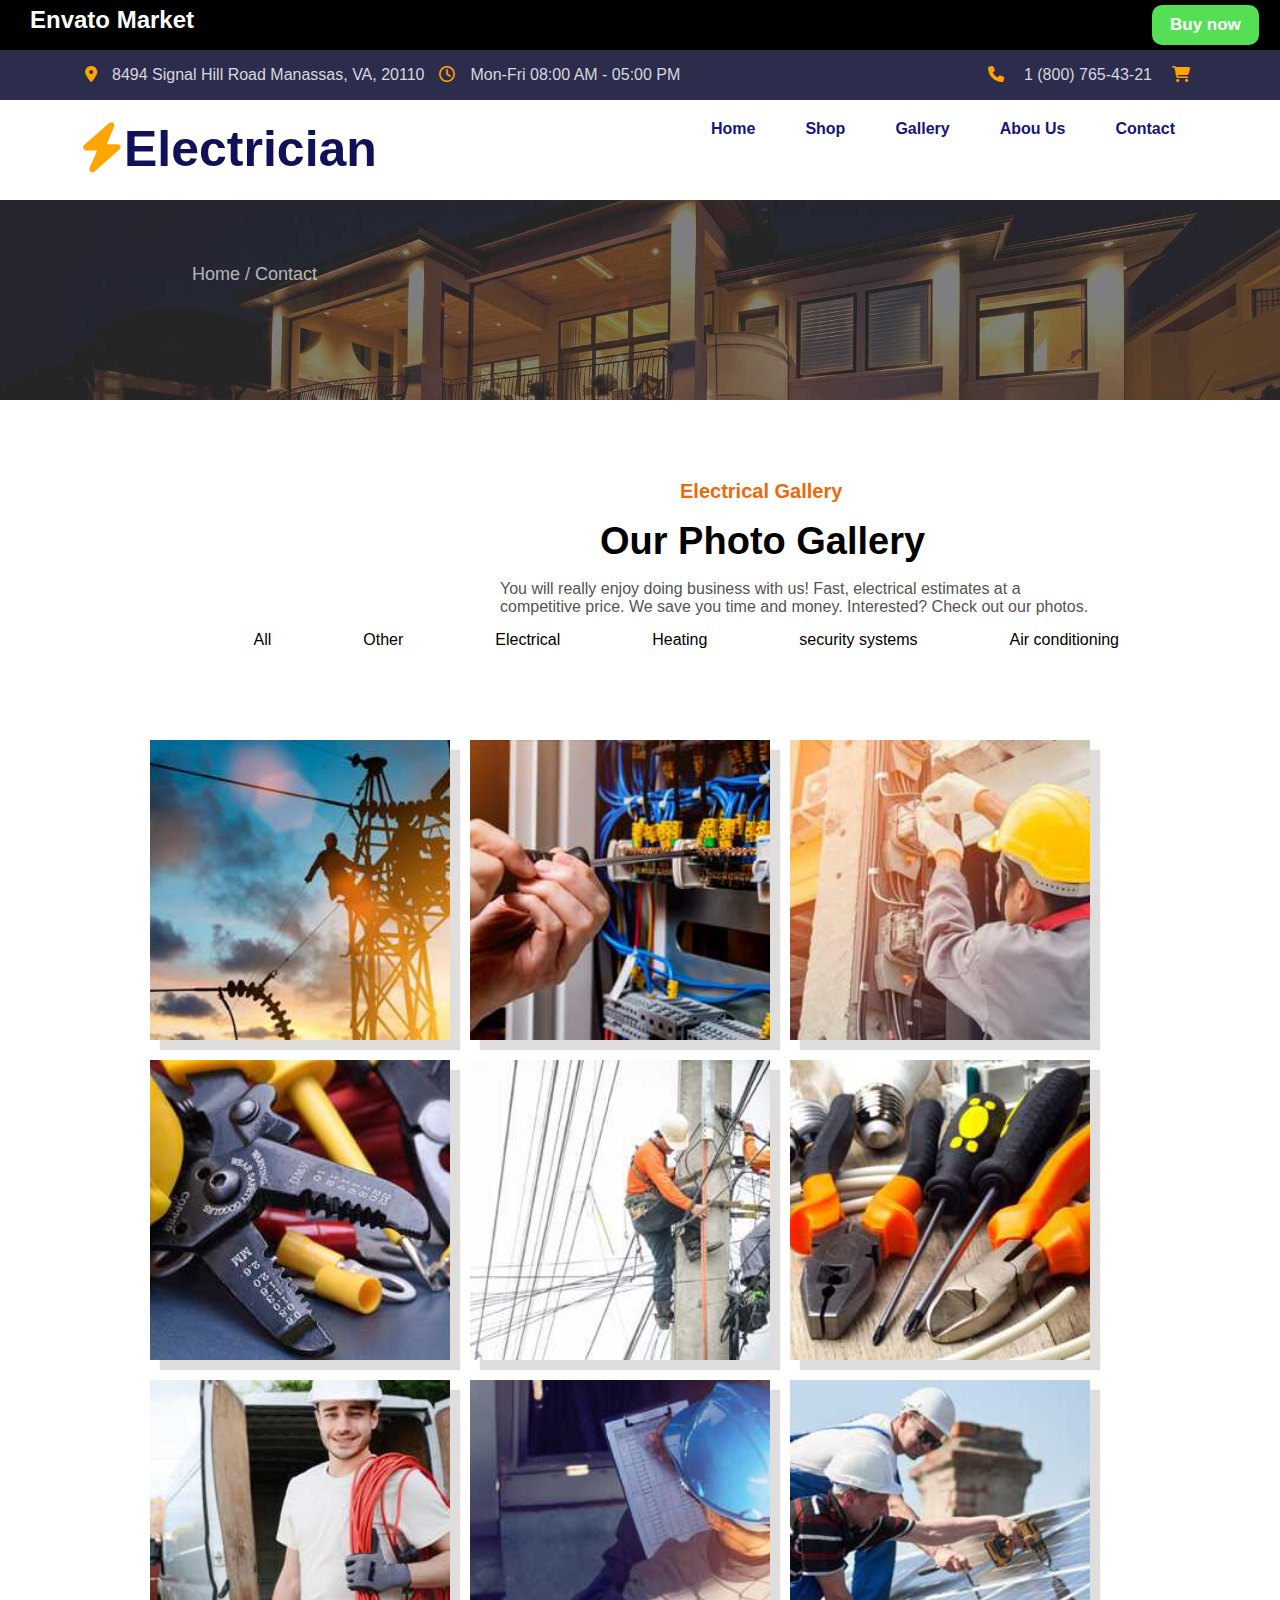
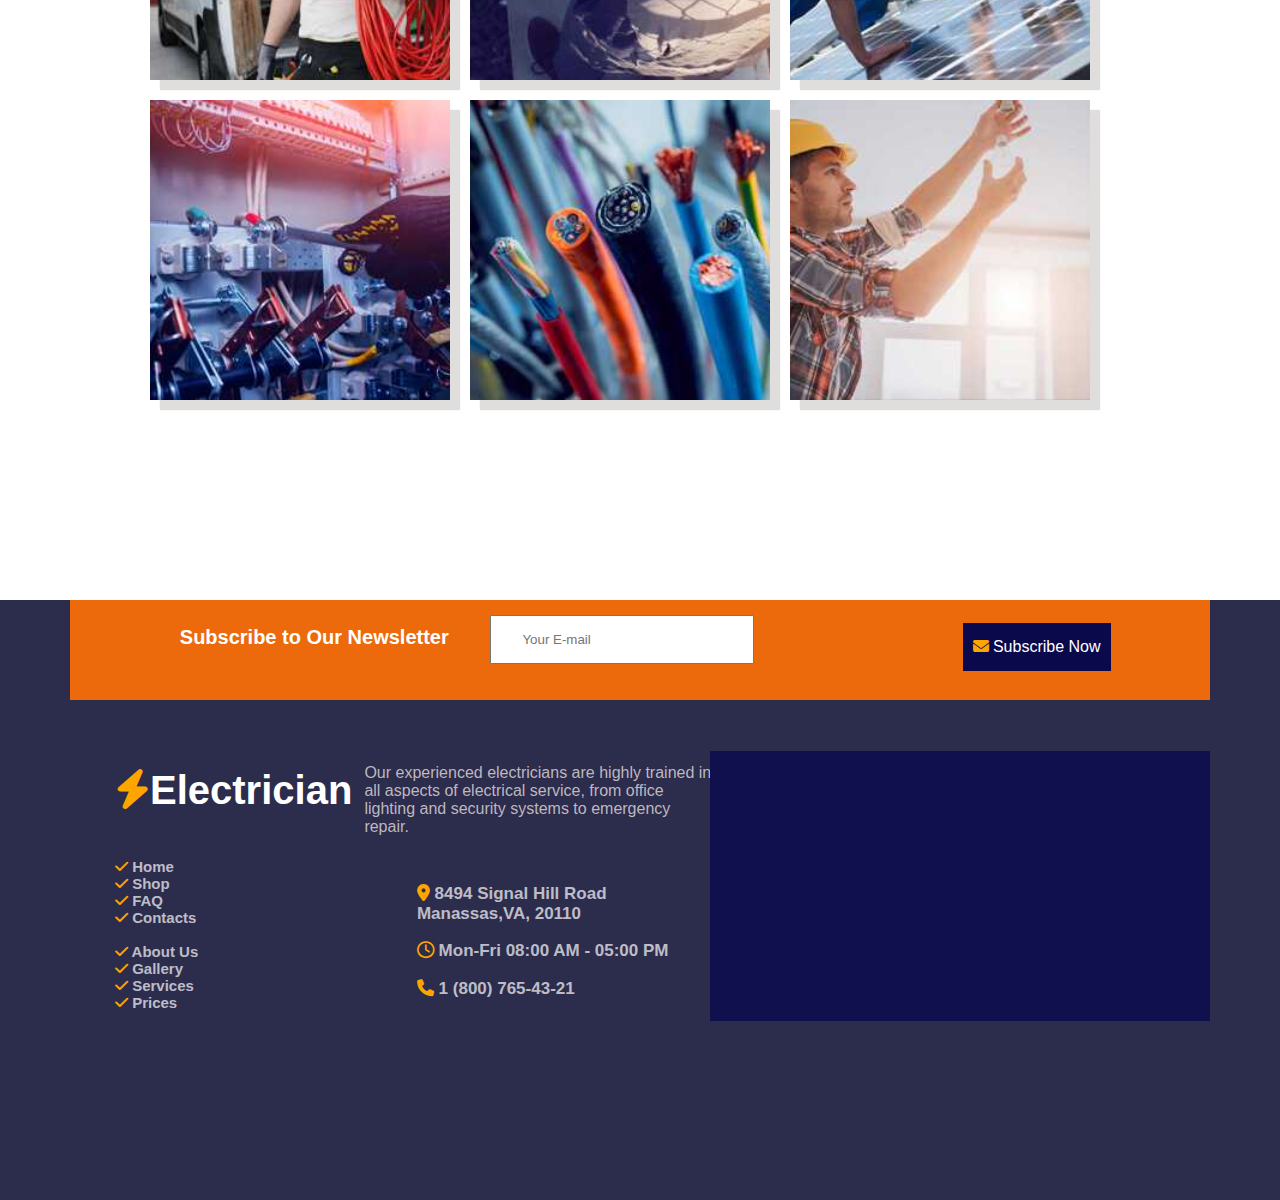
<file: gallary.html>
<!DOCTYPE html>
<html lang="en">

<head>
    <meta charset="UTF-8">
    <meta name="viewport" content="width=device-width, initial-scale=1.0">

    <title>Electrician-Electricity service  | Best Electrician Services in Delhi NCR  | Electrician in Delhi</title>

    <link rel="shortcut icon" href="./360_F_395497842_iMhk80GwlVxS1i1TxH0V63VD3goq648f.jpg" type="image/x-icon">

    <link rel="stylesheet" href="./style.css">

    <link rel="stylesheet" href="https://cdnjs.cloudflare.com/ajax/libs/font-awesome/6.5.1/css/all.min.css" />


</head>

<body>
    <!-- level-16 start -->

    <div class="Heading">
        <h2 class="market-1">Envato Market</h2>
        <button class="buyb">Buy now</button>
    </div>
    <!-- level 16end contact ka  -->

    <!-- level 17 start  contact k -->


    <div class="head">
        <div class="container">
            <ul class="head-left">
                <li><i class="fa-solid fa-location-dot"></i></li>
                <li>8494 Signal Hill Road Manassas, VA, 20110</li>
                <li><i class="fa-regular fa-clock"></i></li>
                <li>Mon-Fri 08:00 AM - 05:00 PM</li>
            </ul>
            <ul class="head-right">
                <li><i class="fa-solid fa-cart-shopping"></i></li>
                <li>1 (800) 765-43-21</li>
                <li><i class="fa-solid fa-phone"></i></li>
            </ul>

        </div>
    </div>
    <!-- level 2 end -->

    <!-- level 3 start -->

    <div class="navbar">
        <div class="container">
            <ul>
                <li></li>
                <li><i class="fa-solid fa-bolt"></i>Electrician</li>

                <a class="tag" href="http://127.0.0.1:5500/Rishabh%20Html%20project/contact.html">Contact</a>
                <div class="drop-down">
                    <ul>
                        <!-- <li>Phone Number</li>
                            <li>contact details</li
                            <li>Help</li> -->
                    </ul>
                </div>
                </a>
                <a class="tag" href="http://127.0.0.1:5500/Rishabh%20Html%20project/About.html">Abou Us</a>

                <a class="tag" href="http://127.0.0.1:5500/Rishabh%20Html%20project/gallary.html">Gallery</a>

                <a class="tag" href="http://127.0.0.1:5500/Rishabh%20Html%20project/shop.html">Shop</a>


                <a class="tag" href="http://127.0.0.1:5500/Rishabh%20Html%20project/index.html">Home</a>

                <!-- <button class="nav-b"><i class="fa-solid fa-bolt"></i>Appoiment</button> -->
            </ul>
        </div>
    </div>

    <div class="photo1">
        <ul class="photo-ul">
            <li>Home / Contact</li>
        </ul>
    </div>


    <!-- level 23 start -->

    <div class="Gallary">
        <h4 class="gallary-heading1">Electrical Gallery</h4>
        <h3 class="gallary-heading2">Our Photo Gallery</h3>

        <p class="gallary-heading-3pa">You will really enjoy doing business with us! Fast, electrical estimates at a <br>
            competitive price. We save you time and money. Interested? Check out our photos.</p>

            <ul class="gallary-li">
                <div class="container">
                <a class="gallary-li-a" href=""><li>Air conditioning</li></a>
                <a class="gallary-li-a" href=""><li>security systems</li></a>
                <a class="gallary-li-a" href=""><li>Heating</li></a>
                <a class="gallary-li-a" href=""><li>Electrical</li></a>
                <a class="gallary-li-a" href=""><li>Other</li></a>
                <a class="gallary-li-a" href=""><li>All</li></a>
            </ul>
        </div>
    </div>

    <div class="gallary2">
        <div class="container">
            <div class="gallary-photo1"></div>
            <div class="gallary-photo2"></div>
            <div class="gallary-photo3"></div>
            <div class="gallary-photo4"></div>
            <div class="gallary-photo5"></div>
            <div class="gallary-photo6"></div>
            <div class="gallary-photo7"></div>
            <div class="gallary-photo8"></div>
            <div class="gallary-photo9"></div>
            <div class="gallary-photo10"></div>
            <div class="gallary-photo11"></div>
            <div class="gallary-photo12"></div>
            
        </div>
    </div>
    <!-- level 23 end-->


    <div class="footer">
        <div class="container">
            <div class="form-sub">
                <div class="ffform">
                    <h4 class="ff-text">Subscribe to Our Newsletter</h4>
                </div>
                <div class="ffform2">
    
                    <input class="input-form"type="text" name="Email" id="Email" placeholder="Your E-mail" required>
                </div>
                <div class="ffform3">
    
                     <button class="Sub-button2"><i class="fa-solid fa-envelope"></i> Subscribe Now</button></div>
            </div>
    
            <div class="footer1">
                <ul class="footer-ul1">
    
                    <li><i class="fa-solid fa-bolt"></i>Electrician</li>
                </ul>
    
            </div>
            <div class="footer2">
                <ul class="footer-ul2">
    
                    <li><i class="fa-solid fa-check"></i> Home</li>
                    <li><i class="fa-solid fa-check"></i> Shop</li>
                    <li><i class="fa-solid fa-check"></i> FAQ</li>
                    <li><i class="fa-solid fa-check"></i> Contacts</li>
                    <br>
                    <li><i class="fa-solid fa-check"></i> About Us</li>
                    <li><i class="fa-solid fa-check"></i> Gallery</li>
                    <li><i class="fa-solid fa-check"></i> Services</li>
                    <li><i class="fa-solid fa-check"></i> Prices</li>
    
                </ul>
            </div>
    
            <div class="footer3">
                <p class="footer-p2">Our experienced electricians are highly trained in all aspects of electrical
                    service, from office lighting and security systems to emergency repair.</p>
            </div>
    
    
            <div class="footer4">
                <ul class="footer-ul4">
                    <li><i class="fa-solid fa-location-dot"></i> 8494 Signal Hill Road Manassas,VA, 20110</li>
                </ul>
                <h5 class="footer-h5"><i class="fa-regular fa-clock"></i> Mon-Fri 08:00 AM - 05:00 PM</h5>
                <h5 class="footer-h52"> <i class="fa-solid fa-phone"></i> 1 (800) 765-43-21</h5>
            </div>
            <div class="footer5"><iframe
                    src="https://www.google.com/maps/embed?pb=!1m18!1m12!1m3!1d111945.27176678079!2d77.01036063127114!3d28.740764989897173!2m3!1f0!2f0!3f0!3m2!1i1024!2i768!4f13.1!3m3!1m2!1s0x390d013a47a1803d%3A0xedfb8cc477815e2f!2sRohini%2C%20Delhi!5e0!3m2!1sen!2sin!4v1704624650679!5m2!1sen!2sin"
                    width="500" height="270" style="border:0;" allowfullscreen="" loading="lazy"
                    referrerpolicy="no-referrer-when-downgrade"></iframe></div>
    
        </div>
    </div>
</file>
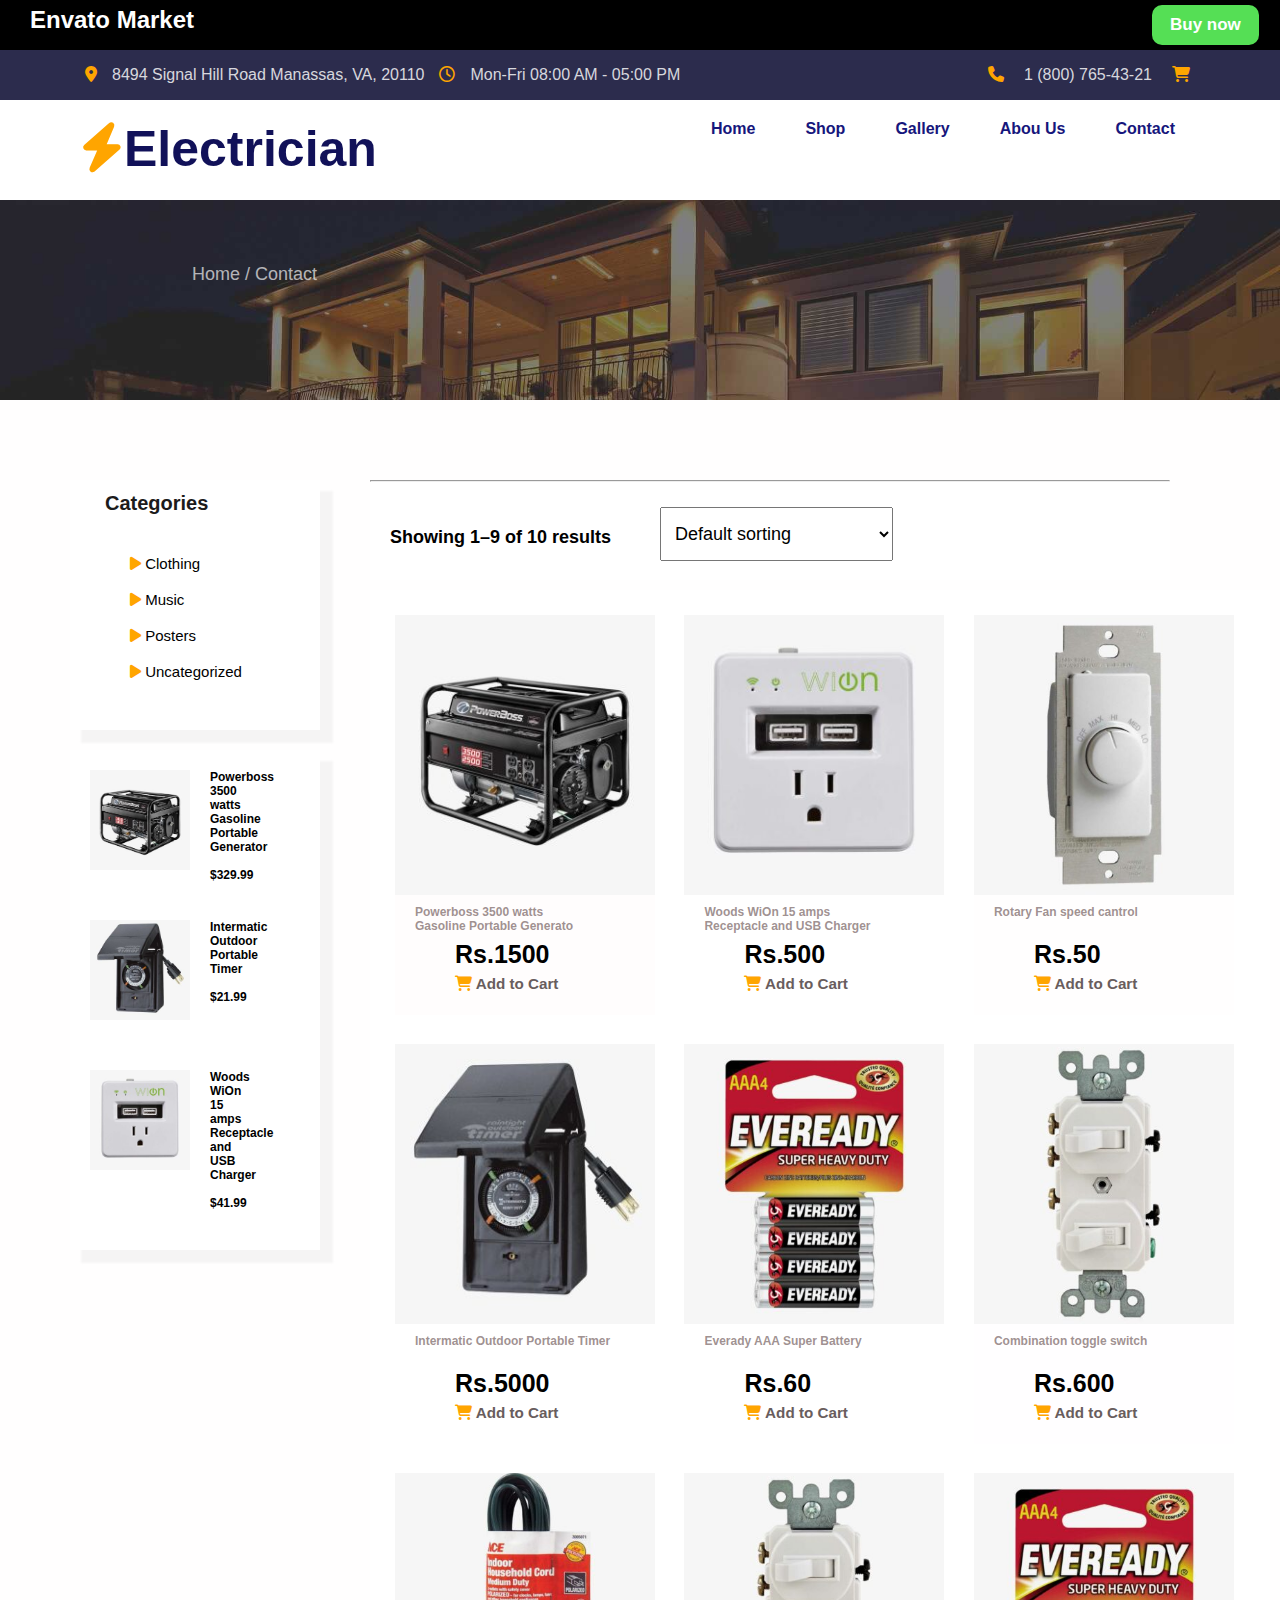
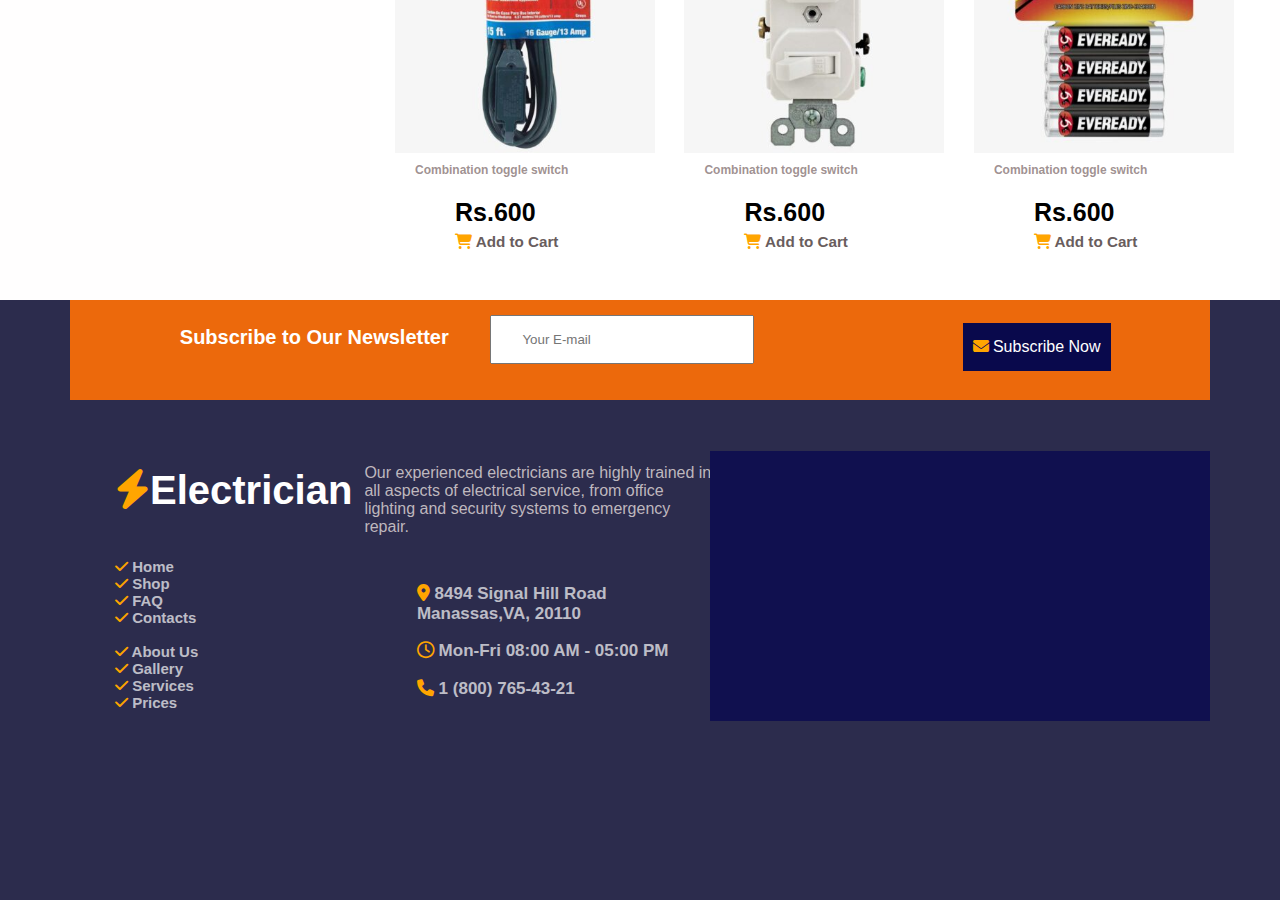
<file: shop.html>
<!DOCTYPE html>
<html lang="en">

<head>
    <meta charset="UTF-8">
    <meta name="viewport" content="width=device-width, initial-scale=1.0">

    <title>Electrician-Electricity service  | Best Electrician Services in Delhi NCR  | Electrician in Delhi</title>

    <link rel="shortcut icon" href="./360_F_395497842_iMhk80GwlVxS1i1TxH0V63VD3goq648f.jpg" type="image/x-icon">

    <link rel="stylesheet" href="./style.css">

    <link rel="stylesheet" href="https://cdnjs.cloudflare.com/ajax/libs/font-awesome/6.5.1/css/all.min.css" />


</head>

<body>
    <!-- level-16 start -->

    <div class="Heading">
        <h2 class="market-1">Envato Market</h2>
        <button class="buyb">Buy now</button>
    </div>
    <!-- level 16end contact ka  -->

    <!-- level 17 start  contact k -->


    <div class="head">
        <div class="container">
            <ul class="head-left">
                <li><i class="fa-solid fa-location-dot"></i></li>
                <li>8494 Signal Hill Road Manassas, VA, 20110</li>
                <li><i class="fa-regular fa-clock"></i></li>
                <li>Mon-Fri 08:00 AM - 05:00 PM</li>
            </ul>
            <ul class="head-right">
                <li><i class="fa-solid fa-cart-shopping"></i></li>
                <li>1 (800) 765-43-21</li>
                <li><i class="fa-solid fa-phone"></i></li>
            </ul>

        </div>
    </div>
    <!-- level 2 end -->

    <!-- level 3 start -->

    <div class="navbar">
        <div class="container">
            <ul>
                <li></li>
                <li><i class="fa-solid fa-bolt"></i>Electrician</li>

                <a class="tag" href="http://127.0.0.1:5500/Rishabh%20Html%20project/contact.html">Contact</a>
                <div class="drop-down">
                    <ul>
                        <!-- <li>Phone Number</li>
                            <li>contact details</li
                            <li>Help</li> -->
                    </ul>
                </div>
                </a>
                <a class="tag" href="http://127.0.0.1:5500/Rishabh%20Html%20project/About.html">Abou Us</a>

                <a class="tag" href="http://127.0.0.1:5500/Rishabh%20Html%20project/gallary.html">Gallery</a>

                <a class="tag" href="http://127.0.0.1:5500/Rishabh%20Html%20project/shop.html">Shop</a>


                <a class="tag" href="http://127.0.0.1:5500/Rishabh%20Html%20project/index.html">Home</a>

                <button class="nav-b"><i class="fa-solid fa-bolt"></i>Appoiment</button>
            </ul>
        </div>
    </div>

    <div class="photo1">
        <ul class="photo-ul">
            <li>Home / Contact</li>
        </ul>
    </div>
 
    <!-- level 20 start -->

 <div class="shopone">
       
        <div class="container">
              <div class="shoptwo">
                <h3 class="shoptwo-child">Categories</h3>
                <ul class="shoptwo-li">

                    <a class="shop-two-a"href="#"><li><i class="fa-solid fa-play"></i> Clothing</li></a>
                    <br>
                    <br>
                    <a class="shop-two-a"href="#"><li><i class="fa-solid fa-play"></i> Music</li></a>
                    <br>
                    <br>
                
                    <a class="shop-two-a"href="#"><li><i class="fa-solid fa-play"></i> Posters</li></a>
                     <br>
                     <br>
                    <a class="shop-two-a"href="#"><li><i class="fa-solid fa-play"></i> Uncategorized</li></a>
                    
                </ul>
              </div>

              <!-- level 20 end -->

              <!-- level 21 start -->

              <div class="shopthree">
                <div class="shop-child-th-1">
                    <h5 class="shop-th-h5">Powerboss <br>3500 watts <br>Gasoline Portable <br>Generator <br> <br>$329.99</h5>
                </div>

                <div class="shop-child-th-2">
                    <h5 class="shop-th-h5" >Intermatic <br> Outdoor <br> Portable Timer <br> <br> $21.99</h5>
                </div>

                <div class="shop-child-th-3">
                    <h5 class="shop-th-h5" >Woods WiOn 15 amps Receptacle and USB Charger <br><br>$41.99</h5>
                </div>

              </div>

               <!-- level 21 end -->

                <!-- level 22 start -->



              <div class="shopfour">
                <hr>
                <div class="shopfour-child1">
                    <h5 class="shop-itam-text">Showing 1–9 of 10 results</h5>
                </div>
                <div class="shopfour-child2">
                    
                    <select class="select-itam" name="sel" id="sel">
                    <option value="">Default sorting</option>
                    <option value="">Sort br popularity</option>
                    <option value="">Sort by average rating</option>
                    <option value="">sort by latest</option>
                    <option value="">shot by price low & high</option>
                    <option value="">shot by price high & low</option>
                </select>
        
            </div>
              </div>

               <!-- level 21 end -->

                <!-- level 22 start -->
               
              <div class="shopfive">

                <div class="shop-inside-box1">

              <div class="shop-f-inside-child1"></div>

              <h4 class="h4-box1-t">Powerboss 3500 watts <br> Gasoline Portable Generato</h4>
              <h3 class="h3-box1-t">Rs.1500 </h3>
              <a  class="cart-box1" href="#"><h3><i class="fa-solid fa-cart-shopping"></i> Add to Cart</h3></a>
                </div>

                <div class="shop-inside-box2">

                    <div class="shop-f-inside-child2"></div>
                    <h4 class="h4-box1-t">Woods WiOn 15 amps <br> Receptacle and USB Charger</h4>
                    <h3 class="h3-box1-t">Rs.500 </h3>
                    <a  class="cart-box1" href="#"><h3><i class="fa-solid fa-cart-shopping"></i> Add to Cart</h3></a>

                </div>


                <div class="shop-inside-box3">
                    
                    <div class="shop-f-inside-child3"></div>

                    <h4 class="h4-box1-t">Rotary Fan speed cantrol</h4>
                    <h3 class="h3-box1-t">Rs.50 </h3>
                    <a  class="cart-box1" href="#"><h3><i class="fa-solid fa-cart-shopping"></i> Add to Cart</h3></a>


                </div>
                <div class="shop-inside-box4">

                    <div class="shop-f-inside-child4"></div>

                    <h4 class="h4-box1-t">Intermatic Outdoor Portable Timer</h4>
                    <h3 class="h3-box1-t">Rs.5000 </h3>
                    <a  class="cart-box1" href="#"><h3><i class="fa-solid fa-cart-shopping"></i> Add to Cart</h3></a>

                </div>

                <div class="shop-inside-box5">

                    <div class="shop-f-inside-child5"></div>

                    <h4 class="h4-box1-t">Everady AAA Super Battery</h4>
                    <h3 class="h3-box1-t">Rs.60</h3>
                    <a  class="cart-box1" href="#"><h3><i class="fa-solid fa-cart-shopping"></i> Add to Cart</h3></a>

                </div>


                <div class="shop-inside-box6">
                    <div class="shop-f-inside-child6"></div>

                    <h4 class="h4-box1-t">Combination toggle switch</h4>
                    <h3 class="h3-box1-t">Rs.600</h3>
                    <a  class="cart-box1" href="#"><h3><i class="fa-solid fa-cart-shopping"></i> Add to Cart</h3></a>

                </div>
                <div class="shop-inside-box7">
                    <div class="shop-f-inside-child7"></div>
                    
                    <h4 class="h4-box1-t">Combination toggle switch</h4>
                    <h3 class="h3-box1-t">Rs.600</h3>
                    <a  class="cart-box1" href="#"><h3><i class="fa-solid fa-cart-shopping"></i> Add to Cart</h3></a>

                </div>


                <div class="shop-inside-box8">
                    <div class="shop-f-inside-child8"></div>

                    <h4 class="h4-box1-t">Combination toggle switch</h4>
                    <h3 class="h3-box1-t">Rs.600</h3>
                    <a  class="cart-box1" href="#"><h3><i class="fa-solid fa-cart-shopping"></i> Add to Cart</h3></a>
                </div>


                <div class="shop-inside-box9">
                    <div class="shop-f-inside-child9"></div>
                    <h4 class="h4-box1-t">Combination toggle switch</h4>
                    <h3 class="h3-box1-t">Rs.600</h3>
                    <a  class="cart-box1" href="#"><h3><i class="fa-solid fa-cart-shopping"></i> Add to Cart</h3></a>


                </div>
              </div>
        </div>
 </div>


 <div class="footer">
    <div class="container">
        <div class="form-sub">
            <div class="ffform">
                <h4 class="ff-text">Subscribe to Our Newsletter</h4>
            </div>
            <div class="ffform2">

                <input class="input-form"type="text" name="Email" id="Email" placeholder="Your E-mail" required>
            </div>
            <div class="ffform3">

                 <button class="Sub-button2"><i class="fa-solid fa-envelope"></i> Subscribe Now</button></div>
        </div>

        <div class="footer1">
            <ul class="footer-ul1">

                <li><i class="fa-solid fa-bolt"></i>Electrician</li>
            </ul>

        </div>
        <div class="footer2">
            <ul class="footer-ul2">

                <li><i class="fa-solid fa-check"></i> Home</li>
                <li><i class="fa-solid fa-check"></i> Shop</li>
                <li><i class="fa-solid fa-check"></i> FAQ</li>
                <li><i class="fa-solid fa-check"></i> Contacts</li>
                <br>
                <li><i class="fa-solid fa-check"></i> About Us</li>
                <li><i class="fa-solid fa-check"></i> Gallery</li>
                <li><i class="fa-solid fa-check"></i> Services</li>
                <li><i class="fa-solid fa-check"></i> Prices</li>

            </ul>
        </div>

        <div class="footer3">
            <p class="footer-p2">Our experienced electricians are highly trained in all aspects of electrical
                service, from office lighting and security systems to emergency repair.</p>
        </div>


        <div class="footer4">
            <ul class="footer-ul4">
                <li><i class="fa-solid fa-location-dot"></i> 8494 Signal Hill Road Manassas,VA, 20110</li>
            </ul>
            <h5 class="footer-h5"><i class="fa-regular fa-clock"></i> Mon-Fri 08:00 AM - 05:00 PM</h5>
            <h5 class="footer-h52"> <i class="fa-solid fa-phone"></i> 1 (800) 765-43-21</h5>
        </div>
        <div class="footer5"><iframe
                src="https://www.google.com/maps/embed?pb=!1m18!1m12!1m3!1d111945.27176678079!2d77.01036063127114!3d28.740764989897173!2m3!1f0!2f0!3f0!3m2!1i1024!2i768!4f13.1!3m3!1m2!1s0x390d013a47a1803d%3A0xedfb8cc477815e2f!2sRohini%2C%20Delhi!5e0!3m2!1sen!2sin!4v1704624650679!5m2!1sen!2sin"
                width="500" height="270" style="border:0;" allowfullscreen="" loading="lazy"
                referrerpolicy="no-referrer-when-downgrade"></iframe></div>

    </div>
</div>
</file>
<file: style.css>
*{
    margin: 0;
    padding: 0;
    font-family: Arial, Helvetica, sans-serif;
}

.container{
    width: 1140px;
    display: block;
    margin: 0px auto;
    height: auto; 
}

.Heading{
    background-color: black;
    height: 50PX;
    width: 100%;
    position: relative;
    
}

.buyb{
    margin-left: 90%;
    margin-top: 5px;
    padding: 10px 18px 10px 18px;
    border-radius: 10px;
    background: rgb(85, 223, 85);
    color: white;
    font-size: 17px;
    font-weight: bold;
    border: none;
}
.market-1{
    position: absolute;
    color: white;
    margin-top: 0.5%;
    margin-left: 30px;
}

.head{
    background: rgba(6, 6, 45, 0.848);
    height: 50px;
    width: 100%;
    
}

.head-left li{
    color: rgba(255, 255, 255, 0.823);
    list-style-type: none;
    float: left;
    margin-left: 15px;
    margin-top: 16px;
}

i{
    color: orange;
    

}

.head-right li{
    color: rgba(255, 255, 255, 0.823);
    list-style-type: none;
    float: right;
    margin-right: 20px;
    margin-top: 16px;
}

.navbar{
     
    background-color: rgb(255, 255, 255);
    height: 100px;
    position: relative;
}

.navbar li{
    list-style-type: none;
    position: absolute;
    margin-top: 20px;
     font-size: 50px;
     font-weight: bold;
     color: rgb(17, 17, 89);
     margin-left: 10px;
}

.hamburger-menu i{
    color: white;
    font-size: 30px;
    display: none;
}

.tag{
    text-decoration: none;
    float: right;
    padding: 5px;
    margin-right: 30px;
    margin-left: 10px;
    margin-top: 15px;
    color: rgb(22, 22, 124);
    font-weight: bold;
    display: inline;
}

a:hover{
    color: rgb(236, 105, 12);
}


.nav-b{
     padding: 10px 5px 10px 5px;
     margin-left: 20px;
     /* margin-bottom: 40px; */
     margin-top: 280px;
     float: right;
     font-size: 18px;
     margin-right: 700px;
     background:rgb(236, 105, 12);
     color: white;
     border: none;
}

.nav-b:hover{
    border: 2px solid;
    color: rgb(236, 105, 12);
    background: white;
    
}

.photo{
    background-image: url(./mainslide-01.jpg) ;
    background-repeat: no-repeat;
    background-size: cover;
    height: 600px;
    width: 100%;
    position: relative;

}

.photo1{
    background-image: url(./mainslide-01.jpg);
    background-repeat: no-repeat;
    background-size: cover;
    height: 200px;
    width: 100%;
    position: relative;

}
.photo-ul{
    position: absolute;
    margin-top: 5%;
    margin-left: 15%;
    list-style-type: none;
    color: rgba(255, 255, 255, 0.668);
    font-size: 18px;
}

.ha{
    position: absolute;
    color: white;
    justify-content: center;
    align-items: center;
    top: 14%;
    left: 32%;
    font-size: 30px;
}

.hei{
    position: absolute;
    color: white;
    justify-content: center;
    align-items: center;
    top: 20%;
    left: 32%;
    font-size: 60px;

}

.divs{
    height: 50px;
    width: 300px;
    background: rgb(236, 105, 12);
    padding: 15px 10px 0px 10px;
    position: absolute;
    border-radius: 8px 8px 0px 0px;
    margin-left: 10px;
    margin-top: 451px;
    color: white;
    font-size: 25px;
    font-weight: bold;
    text-align: center;

}

.divth{
    background: rgb(2, 2, 60);
    height: 90px;
    width: 1140px;
    position: absolute;
    margin-top: 510px;
    /* display: flex; */
    margin-left: 10px;
    border-radius: 10px 10px 0px 0px;
}

.text-input{
    margin-left: 20px;
    margin-top: 25px;
    padding: 15px 25px 15px 25px;
    font-size: 13px;
    border: none;
    border-radius: 5px;
}

.text-input2{
    margin-left: 19px;
    margin-top: 25px;
    padding: 15px 25px 15px 25px;
    font-size: 13px;
    border: none;
    border-radius: 5px;

}
.text-input3{
    margin-left: 20px;
    margin-top: 25px;
    padding: 15px 25px 15px 25px;
    font-size: 13px;
    border: none;
    border-radius: 5px;

}
.text-input4{
    margin-left: 19px;
    margin-top: 25px;
    padding: 15px 25px 15px 25px;
    font-size: 13px;
    border: none;
    border-radius: 5px;

}

/* ::placeholder{
    font-size: 15px;
    padding: 30px 25px 30px 25px ;
} */

.phl1{
    font-size: 15px;
    padding: 15px 25px 15px 25px ;

}

.Get-servie{
    padding: 10px 13px 10px 15px;
    margin-left: 50px;
    font-size: 20px;
    font-weight: bold;
    background-color: rgb(236, 105, 12);
    color: white;
    border: none;
    border-radius: 5px;

}

.Get-servie:hover{
    border: 2px solid;
    color: rgb(236, 105, 12);
    background: white;

}


.bodys{
    height: 650px;
    width: 100%;
    background: white;
    position: relative;
}

.fist{
    position: absolute;
    height: 500px;
    width: 600px;
    background-image: url(./layout01-img01.jpg);
    background-repeat: no-repeat;
    background-size: cover;
    margin-left: 10%;
    margin-top: 4%;
}

.second{
    position: absolute;
    height: 250px;
    width: 500px;
    background-image: url(./layout01-img02.jpg);
    background-repeat: no-repeat;
    background-size: cover;
    margin-left: 80px;
    margin-top: 330px;
    
}

.third{
    position: absolute;
    height: 500px;
    width: 40%;
    margin-top: 7%;
    margin-left: 45%;
    background: white;
    float: right;
}

.h6{
    color: rgb(236, 105, 12);
    margin-left: 120px;
    font-size: 20px;
    margin-bottom: 10px;    
    font-weight: bold;
}

.hea3{
    margin-left: 19%;
}

.paragraf{
    margin-left: 19%;
    opacity: 0.6;

}

.third-li{
    list-style-type: none;
    margin-left: 22%;
    
}

.foruth{
    height: 90px;
    margin-top: 50px;
    width: 100%;
    background: rgb(255, 255, 255);
    position: relative;

}

.for{
    width: 50%;
    position: absolute;
    background: #ffffff;
    height: 90px;
    margin-left: 60%;
    background-image: url(./img-01.png);
    background-position: center;
    background-repeat: no-repeat;
    

}

.children{
    position: absolute;
    height: 80px;
    border-radius: 50px;
    margin-left: 15px;
    margin-top: 5px;
    width: 80px;
    background-image: url(./layout01-img01.jpg);
    background-position: center;
    background-size: 80px;
    background-size: cover;
}

.mark{
    position: absolute;
    margin-left: 23%;
    font-size: 20px;
    margin-top: 13px;

}

.own{
    margin-left: 23%;
    position: absolute;
    margin-top: 35px;
    opacity: 0.7;
}

.box{
    width: 100%;
    height: 650px;
    background: rgb(255, 255, 255);
    margin-top: 20px;
    position: relative;
   
}

.box1{
    width: 33%;
    height: 650px;
    background-image: url(./office-3.jpg);
    background-size: cover;
    background-repeat: no-repeat;
    position: absolute;
   
}

.box1:hover{
    width: 40%;
    margin-left: 15px;

}

.plus{
    height: 60px;
    width: 60px;
    font-size: 10px;
    border-radius: 100%;
    border: none;
    background: rgb(236, 105, 12);
    margin-top: 50%;
    margin-right: 15%;
   
}

.plus:hover{
    background: white;

}

 /* .fa-solid-fa-plus{
          color: white;
          

} */

.box-li{
    color: white;
    justify-content: center;
    align-items: center;
    position: absolute;
    top: 45%;
    left: 25%;
    font-weight: bold;
    font-size: 40px;
    list-style-type: none;
    
}



.box2{
    width: 33%;
    height: 650px;
    background-image: url(./power.jpg);
    background-position: center;
    background-size: cover;
    background-repeat: no-repeat;
    position: absolute;
    margin-left: 33%;
    
}

.box2:hover{
    width: 41%;
  

}



.box3{
    width: 34%;
    height: 650px;
    background-image: url(./reside.jpg);
    background-position: center;
    background-size: cover;
    background-repeat: no-repeat;
    position: absolute;
    margin-left: 66%;
  
}

.box3:hover{
    width: 41%;
    margin-right: 15px;

}

.boxing{
    height: 650px;
    width: 100%;
    background-color: rgb(255, 255, 255);
    position: relative;
   
}

.boxing-li{
    list-style-type: none;
    justify-content: center;
    text-align: center;
    position: absolute;
    top: 10%;
    left: 30%;
    color:rgb(236, 105, 12) ;
    font-size: 20px;
}


 .boxing-h3{
    justify-content: center;
    text-align: center;
    /* position: absolute; */
    top: 50%;
    left: 45%;
    color: black;
    font-weight: bold;
    font-size: 30px;
}

.boxing1{
    position: absolute;
    height: 350px;
    width: 22%;
    background: rgb(255, 255, 255);
    margin-top: 14%;
    display: inline-block;
    

}

.bo1{
    height: 200px;
    width: 50%;
    background-image: url(./bulb.png);
    background-position: center;
    background-repeat: no-repeat;
    background-size: contain;
    padding: -2px 0px -2px 0%;
    margin-top: 80px;
    margin-left: 80px;
    position: absolute;
    
}

/* .bb{
    height: 100px;
    width: auto;
    position: relative;
    background-image: url(./layout01-img01.jpg);
    background-repeat: no-repeat;
    background-size: cover;
    background-position: center;
    max-width: fit-content;
} */

.boxing2{
    /* position: absolute; */
    height: 350px;
    width: 25%;
    background: rgb(255, 255, 255);
    /* float: right; */
    display: inline-block;
    margin-top: 18%;
    margin-left:  450px;
}

.childrenbox{
    
    height: 200px;
    width: 50%;
    background-image: url(./bulb.png);
    background-position: center;
    background-repeat: no-repeat;
    background-size: contain;
    padding: -2px 0px -2px 0%;
    margin-top: 80px;
    margin-left: 80px;
    /* position: absolute; */

}

.boxing3{
    height: 350px;
    width: 25%;
    background: #fffeff;
    display: inline-block;
    margin-top: -350px;
    margin-left: 850px;
}

.boxchildren{
    
    height: 200px;
    width: 50%;
    background-image: url(./bulb.png);
    background-position: center;
    background-repeat: no-repeat;
    background-size: contain;
    padding: -2px 0px -2px 0%;
    margin-top: 80px;
    margin-left: 80px;

}

#pic{
    height: 600px;
    width: 100%;
    background: #000;
    position: relative;
    background-image: url(./box01-bg-desktop.jpg);
    background-position: center;
    background-repeat: no-repeat;
    background-size: cover;
}

#picone{
    height: 450px;
    width: 40%;
    background-color: rgb(255, 255, 255);
    position: absolute;
    margin-left: 15%;
    margin-top: 5%;
}

.class-Do{
    margin-left: 30%;
    margin-top: 10%;
    font-weight: 700;
    font-size: 30px;
    word-spacing: 5px;
    row-gap: 1em;
    
} 

.holine{
    height: 130px;
    width: 5px;
    background-color:rgb(236, 105, 12);
    margin-left: 25%;
    margin-top: -20%;
}



.paraga{
    margin-left: 20%;
    margin-top: 3%;
    opacity: 0.7;
    row-gap: 10em;
    font-size: 20px;

}

.givcall{

    margin-top: 10%;
    margin-left: 15%;
    padding: 15px 15px 15px 15px;
    font-size: 20px;
    background-color: rgb(236, 105, 12);
    border: none;
    color: white;
    border-radius: 10px;

}

.givcall:hover{
    background-color: white;
    border: 2px solid;
    color: rgb(236, 105, 12);

}

.freestimet{
    
    margin-top: 12%;
    margin-left: 6%;
    border-radius: 10px;
    padding: 15px 15px 15px 15px;
    font-size: 20px;
    background-color: rgb(13, 8, 55);
    border: none;
    color: white;

}

.freestimet:hover{
    background-color: white;
    border: 2px solid;
    color: rgb(236, 105, 12);

}


.level9b{
    width: 100%;
    height: 700px;
    background-color: hsl(0, 0%, 100%);
    position: relative;
}

.electricians{
    justify-content: center;
    text-align: center;
    margin-top: 60px;
    margin-left: 30%;
    position: absolute;
    font-size: 15px;
    color: rgb(236, 105, 12);
    
}

.Projects-h3{
    justify-content: center;
    text-align: center;
    margin-top: 95px;
    margin-left: 27%;
    position: absolute;
    font-size: 40px;
    font-weight: 200px;
}

.level9-li{
          
    list-style-type: none;
    text-decoration: none;
    float: left;
    display: block;
}


.x1{
    height: 200px;
    width: 200px;
    background-image: url(./gallery01-01.jpg);
    background-position: center;
    background-repeat: no-repeat;
    background-size: cover;
    margin-top: 13%;
    margin-left: 2%;
    position: absolute;
    display: inline-block;
}

.x1:hover{
    width: 250px;
    
    
}

.x2{
    height: 200px;
    width: 200px;
    background-image: url(./gallery01-02.jpg);
    background-position: center;
    background-repeat: no-repeat;
    background-size: cover;
    margin-top: 13%;
    margin-left: 17%;
    position: absolute;
    display: inline-block;   
}

.x2:hover{
    width: 250px;
    
}

.x3{
    
    height: 200px;
    width: 200px;
    background-image: url(./gallery01-03.jpg);
    background-position: center;
    background-repeat: no-repeat;
    background-size: cover;
    margin-top: 13%;
    margin-left: 32%;
    position: absolute;
    display: inline-block; 
}

.x3:hover{
    width: 250px;
    
}
.x4{
    height: 200px;
    width: 200px;
    background-image: url(./gallery01-04.jpg);
    background-position: center;
    background-repeat: no-repeat;
    background-size: cover;
    margin-top: 13%;
    margin-left: 47%;
    position: absolute;
    display: inline-block; 
}

.x4:hover{
    width: 250px;
    
}

.x5{
    height: 200px;
    width: 200px;
    background-image: url(./gallery01-05.jpg);
    background-position: center;
    background-repeat: no-repeat;
    background-size: cover;
    margin-top: 13%;
    margin-left: 62%;
    position: absolute;
    display: inline-block; 
}

.x5:hover{
    width: 250px;
    
}

.x6{
    height: 200px;
    width: 200px;
    background-image: url(./gallery01-06.jpg);
    background-position: center;
    background-repeat: no-repeat;
    background-size: cover;
    margin-top: 28%;
    margin-left: 2%;
    position: absolute;
    display: inline-block; 
}

.x6:hover{
    width: 250px;
    
}

.x7{
    height: 200px;
    width: 200px;
    background-image: url(./gallery01-07.jpg);
    background-position: center;
    background-repeat: no-repeat;
    background-size: cover;
    margin-top: 28%;
    margin-left: 17%;
    position: absolute;
    display: inline-block; 
}

.x7:hover{
    width: 250px;
    
}

.x8{
    height: 200px;
    width: 200px;
    background-image: url(./gallery01-08.jpg);
    background-position: center;
    background-repeat: no-repeat;
    background-size: cover;
    margin-top: 28%;
    margin-left: 32%;
    position: absolute;
    display: inline-block; 
}

.x8:hover{
    width: 250px;
    
}

.x9{
    height: 200px;
    width: 200px;
    background-image: url(./gallery01-09.jpg);
    background-position: center;
    background-repeat: no-repeat;
    background-size: cover;
    margin-top: 28%;
    margin-left: 47%;
    position: absolute;
    display: inline-block;
}

.x9:hover{
    width: 250px;
    
}

.x10{
    height: 200px;
    width: 200px;
    background-image: url(./gallery01-10.jpg);
    background-position: center;
    background-repeat: no-repeat;
    background-size: cover;
    margin-top: 28%;
    margin-left: 62%;
    position: absolute;
    display: inline-block;
}

.x10:hover{
    width: 250px;
    
}

.see{
    margin-top: 43%;
    margin-left: 33%;
    position: absolute;
    font-size: 10px;
    
}

.level-10{
    height: 700px;
    width: 100%;
    background-color: rgba(6, 6, 52, 0.851);
    position: relative;
}


.head-h6{
    color: rgb(236, 105, 12);
    margin-top: 3%;
    margin-left: 9%;
    position: absolute;
    font-size: 15px;
}

.head-h3{
    color: white;
    position: absolute;
    margin-top: 5%;
    margin-left: 8%;
    font-size: 40px;
}

.head-h2{
    color: white;
    position: absolute;
    margin-top: 5%;
    margin-left: 50%;
    font-weight: 800;
    font-size: 40px;
}

.some-h6{
    color: white;
    position: absolute;
    margin-top: 8.5%;
    margin-left: 50%;
}

.h2{
    color: white;
    position: absolute;
    margin-top: 5%;
    margin-left: 65%;
    font-weight: 800;
    font-size: 40px;

}

.some-h5{
    color: white;
    position: absolute;
    margin-top: 8.5%;
    margin-left: 66%;
    font-size: 10px;
} 


.headi-h2{
    color: white;
    position: absolute;
    margin-top: 5%;
    margin-left: 82%;
    font-weight: 800;
    font-size: 40px;
} 

.someing-h6{
    color: white;
    position: absolute;
    margin-top: 8.5%;
    margin-left: 83%

}

.photo-box{
    position: absolute;
    background-image: url(./box01.jpg);
    height: 550px;
    width: 60%;
    background-position: center;
    background-repeat: no-repeat;
    background-size: cover;
    margin-top: 12%;
    margin-left: 40%;
}

/* .photo-box3{
    height: 270px;
    width: 350px;
    background-color:  rgb(236, 105, 12);
    margin-top: 30%;
    padding: 0px 70px 30px 50px;
    
    margin-right: 10%;
    position: absolute;
    float: right;

} */


.photo-box2{
    position: absolute;
    height: 480px;
    width: 60%;
    margin-top: 18%;
    background-color: rgb(255, 255, 255)

}

.class-h5{
    color: rgb(236, 105, 12);
    margin-top: 7%;
    margin-left: 40%;
    font-size: 20px;
    
}

.class-h2{
    margin-left: 40%;
}

.class-pragraff{
     opacity: 0.7;
     margin-left: 40%;


}

.class-h6{
    margin-left: 42%;
    /* padding: -250px 350px 100px; */
    color: black;
    font-size: 15px;
    margin-top: 10%;
}


.circule{
    height: 100px;  
    width: 100px;
    background-image: url(./girl.jpg);
    background-position: center;
    background-repeat: no-repeat;
    background-size: cover;
    border-radius: 50px;
    margin-left: 20%;
    /* margin-bottom: 30%; */
}

.class-11-box{
    height: 780px;
    width: 100%;
    background-color: rgb(255, 255, 255);
    position: relative;
    margin-top: 10%;
}

.title1{
    margin-top: 2%;
    margin-left: 28%;
    position: absolute;
    color: rgb(236, 105, 12);
    font-size: 15px;
}

.titale2{
    margin-top: 3.5%;
    margin-left: 25%;
    position: absolute;
    font-size: 35px;
    color: rgba(31, 28, 40, 0.855);

}

.tital-para{
    margin-top: 7%;
    margin-left: 20%;
    position: absolute;
    opacity: 0.7;

}

.class-12-box{
    height: 500px;
    width: 350px;
    background-color: #ffffff;
    margin-top: 13%;
    position: absolute;
    display: inline-block;
    border: 1px solid black;
    box-shadow: 12px 12px 2px 1px rgba(211, 211, 235, 0.285);

}

.class-13-box{
    height: 500px;
    width: 350px;
    background-color: #ffffff;
    margin-top: 13%;
    margin-left: 25.5%;
    position: absolute;
    display: inline-block;
    border: 1px solid black;
    box-shadow: 12px 12px 2px 1px rgba(211, 211, 235, 0.285);

}

.class-14-box{
    height: 500px;
    width: 350px;
    background-color: #ffffff;
    margin-top: 13%;
    margin-left: 51%;
    position: absolute;
    display: inline-block;
    border: 1px solid black;
    box-shadow: 12px 12px 2px 1px rgba(211, 211, 235, 0.285);
}

.class-semi{
    margin-top: 90px;
    margin-left: 85px;
    font-size: 20px;
    color: #000000cc;
}

.Semi-li{
    list-style-type: none;
    margin-top: 30px;
    margin-left: 70px;
    opacity: 0.8;
    
}

.semi-li1{
    list-style-type: none;
    margin-top: 30px;
    margin-left: 70px;
    opacity: 0.8;

}

.dollar{
    margin-top: 20px;
    margin-left: 110px;
    font-size: 30px;
    font-weight: 900;
    opacity: 0.5;
}

.order{
    color: black;
    /* margin-bottom: 15%; */
    margin-left: 35%;
    margin-top: 1%;
    position: absolute;
    text-decoration: none;
}

.point{
    height: 1px;
    width: 1px;
    background-color: #000;
    margin-top: 49%;
    position: absolute;
    margin-left: 35%;
    border-radius: 50px;
    
}
.point2{
    height: 1px;
    width: 1px;
    background-color: #000;
    margin-top: 49%;
    position: absolute;
    margin-left: 37%;
    border-radius: 50px;

}

.youtube{
    height: 650px;
    width: 100%;
    background-image: url(./frame.jpg);
    background-position: center;
    background-repeat: no-repeat;
    background-size: cover;
    position: relative;
  
}

.youtube-b{
    height: 450px;
    width: 500px;
    background-color: rgb(255, 255, 255);
    position: absolute;
    margin-top: 10%;
    margin-left: 45%;
    border-radius: 10px;
}

/* .line-2{
    height: 100px;
    width: 5px;
    background-color:rgb(236, 105, 12);
    margin-top: 2px;
    margin-left: 20%;

} */

.youtube-text{
    margin-left: 28%;
    margin-top: 12%;
    color: rgba(5, 11, 34, 0.845);
    font-size: 33px;
}

.you-pragh{
    margin-left: 27%;
    margin-top: 2%;
}

.yout-button{
    margin-left: 20%;
    margin-top: 10%;
    padding: 15px 20px 15px 20px;
    font-size: 20px;
    color: white;
    background-color: rgb(236, 105, 12);
    border: none; 
}

.yout-button:hover{
    background-color: white;
    border: 2px solid;
    color: rgb(236, 105, 12);
     
}


.circule-play{
    position: absolute;
    height: 80px;
    width: 80px;
    background-color: rgb(255, 106, 0);
    border-radius: 50px;
    border: none;
    margin-top: 20%;
    /* margin-right: 60%; */
    margin-left: 19%;
    color: white;
}
/* 
.play{
    background-color: white;
    border-radius: 50px;
    

} */                                                 


                                      /* level 13 start css  */

.class-13s{
    height: 700px;
    width: 100%;
    background-color: rgb(255, 255, 255);
    position: relative;
}

.class-13on{
    position: absolute;
    height: 280px;
    width: 350px;
    background-color: #ffffff;
    margin-top: 5%;
    margin-left: 2%;
    display: inline-block;
}

.one1{
    color: rgb(236, 105, 12);
    position: absolute;
    margin-top: 10%;
    margin-left: 17%;
    font-size: 18px;
}

.one2{
    position: absolute;
    margin-top: 18%;
    margin-left: 15%;
    font-size: 33px;
}

.one4{
    position: absolute;
    margin-top: 34%;
    margin-left: 12%;
    font-size: 15px;
    color: #3c3b3bd7;
}

.one5{
    position: absolute;
    margin-top: 41%;
    margin-left: 5%;
    font-size: 24px;
    color: rgba(6, 6, 30, 0.793);
}
.one5:hover{
    color: rgb(236, 105, 12);
}

.one6{
    position: absolute;
    margin-top: 60%;
    margin-left: 5%;
    font-size: 15px;
    color: rgba(13, 13, 14, 0.51);
}

.class-13to{
    position: absolute;
    height: 280px;
    width: 350px;
    background-image: url(./photo.jpg);
    background-position: center;
    background-repeat: no-repeat;
    background-size: cover;
    margin-top: 5%;
    margin-left: 28%;
    display: inline-block;

}

.class-13th{
    position: absolute;
    height: 280px;
    width: 370px;
    background-color: #ffffff;
    background-image: url(./photo2.jpg);
    background-position: center;
    background-repeat: no-repeat;
    background-size: cover;
    margin-top: 5%;
    margin-left: 53%;
    display: inline-block;

}

.class-13for{
    position: absolute;
    height: 280px;
    width: 350px;
    background-color: #ffffff;
    margin-top: 22%;
    margin-left: 2%;
    display: inline-block;
}

.two1{
    position: absolute;
    margin-left: 12%;
    margin-top: 2%;
    font-size: 15px;
    color: #3c3b3bd7;
}

.two2{
    font-size: 24px;
    color: rgba(6, 6, 30, 0.793);
    position: absolute;
    margin-left: 12%;
    margin-top: 10%;
}

.two2:hover{
    color: rgb(236, 105, 12);
}

.two3{
    font-size: 15px;
    color: rgba(13, 13, 14, 0.51);
    margin-top: 39%;
    margin-left: 12%;
}

.two4{
    color: #000;
    margin-right: 30%;
    margin-top: 26%;
    font-size: 12px;
    text-decoration: none;
    font-weight: bold;
}

.class-13fiv{
    position: absolute;
    height: 310px;
    width: 350px;
    background-color: #ffffff;
    margin-top: 20%;
    margin-left: 25%;
    display: inline-block;
}

.class-13six{
    position: absolute;
    height: 300px;
    width: 325px;
    background-color: #ffffff;
    margin-top: 20%;
    margin-left: 53%;
    display: inline-block;

}

.start{
    height: 170px;
    width: 100%;
    background-color: #ffffff;
    position: relative;
}
.start-logo1{
    position: absolute;
    height:  100px;
    width: 340px;
    background-image: url(./logo-04.png);
    font-size: 10px;
    background-position: center;
    background-size: cover;
    margin-top: 2%;
}

.start-logo2{
    position: absolute;
    height:  100px;
    width: 340px;
    background-image: url(./logo-05.png);
    background-position: center;
    background-size: cover;
    font-size: 10px;
    margin-top: 2%;
    margin-left: 27%;

}
.start-logo3{
    position: absolute;
    height:  100px;
    width: 340px;
    margin-top: 3%;
    margin-left: 55%;
    background-image: url(./logo-03.png);
    background-position: center;
    background-size: cover;
    font-size: 10px;
}

/* .start-logo4{
    position: absolute;
    height:  100px;
    width: 300px;
    margin-top: 3%;
    margin-left: 60%;
    font-size: 10px;
    background-image: url(./logo-01.png);
    background-position: center;
    background-size: cover;
} */

.footer{
    height: 600px;
    width: 100%;
    background-color: rgba(6, 6, 45, 0.848);
    position: relative;
}

.form-sub{
    height: 100px;
    width: 100%;
    background-color: rgb(236, 105, 12);
    position: relative;
    
}
.ffform{
    position: absolute;
    height: 40px;
    width: 300px;
   background-color: rgb(236, 105, 12);
    margin-top: 1%;
   margin-left: 7%;
}

.ffform2{
    position: absolute;
    height: 70px;
    width: 300px;
  background-color: rgb(236, 105, 12);
   margin-left: 36%;
   padding: 15px 10px 15px 10px;
}

.ffform3{
    position: absolute;
    height: 70px;
    width: 250px;
background-color: rgb(236, 105, 12);
    margin-top: 2%;
   margin-left: 800px;

}

.input-form{
    width: 200px;
    padding: 15px 30px 15px 30px;
}

.Sub-button2{
    margin-left: 37%;
    padding: 15px 10px 15px 10px;
    border: none;
    color:  white;
    background-color: rgb(9, 9, 76);
    font-size: 16px;
}

.Sub-button2:hover{
    background-color: white;
    border: 2px solid;
    color: rgb(236, 105, 12);
}

/* ::placeholder{
    padding: 17px 160px 20px 15px;
    font-size: 20px;
} */

.ff-text{
    margin-top: 15px;
    margin-left: 10%;
    font-size: 20px;
    color: white;
}

.footer1{
    position: absolute;
    height: 100px;
    width: 300px;
    /* background-color: rgb(16, 16, 79); */
    /* background-color: rgba(6, 6, 45, 0.848); */
    border: none;
    margin-top: 3%;
}

.footer-ul1{
    list-style-type: none;
    margin-top: 10%;
    margin-left: 15%;
    font-size: 40px;
    font-weight: bold;
    color: white;
}

.footer2{
    position: absolute;
    height: 250px;
    width: 300px;
    /* background-color: rgba(6, 6, 45, 0.848); */
    border: none;
    margin-top: 10%;
}

.footer-ul2{
    list-style-type: none;
    margin-top: 10%;
    margin-left: 15%;
    font-size: 15px;
    font-weight: bold;
    color: rgba(255, 255, 255, 0.697);
}

.footer-ul2:hover{
    color: rgb(236, 105, 12);
}

.footer3{
    position: absolute;
    height: 150px;
    width: 350px;
    /* background-color: rgb(16, 16, 79); */
    border: none;
    margin-top: 5%;
    margin-left: 23%;
}

.footer-p2{
    font-size: 16px;
    position: absolute;
    color: rgba(224, 218, 218, 0.816);

}

.footer4{
    position: absolute;
    height: 150px;
    width: 350px;
    /* background-color: rgb(16, 16, 79); */
    /* background-color: white; */
    border: none;
    margin-top: 13%;
    margin-left: 23%;
}

.footer-ul4{
    list-style-type: none;
    margin-top: 5%;
    margin-left: 15%;
    font-size: 17px;
    font-weight: bold;
    color: rgba(255, 255, 255, 0.697);
    
}

.footer-h5{
    list-style-type: none;
    margin-top: 5%;
    margin-left: 15%;
    font-size: 17px;
    font-weight: bold;
    color: rgba(255, 255, 255, 0.697);
    
}

.footer-h52{
    list-style-type: none;
    margin-top: 5%;
    margin-left: 15%;
    font-size: 17px;
    font-weight: bold;
    color: rgba(255, 255, 255, 0.697);
    
}

.footer5{
    position: absolute;
    height: 270px;
    width: 500px;
    background-color: rgb(16, 16, 79);
    /* background-color: rgb(230, 23, 23); */
    border: none;
    margin-top: 4%;
    margin-left: 50%
}



                                    /* <!-- level-17 start contact styleing start --> */

.container{
    width: 1140px;
    display: block;
    margin: 0px auto;
    height: auto; 
}

.leval-17{
    height: 700px;
    width: 100%;
    background: rgb(255, 255, 255);
    position: relative;
}


.location-box{
    position: absolute;
    width: 1140px;
    height: 150px;
    background-color: rgb(255, 255, 255);
    margin-top: -100px;
}

.lo-box1{
    position: absolute;
    height: 150px;
    width: 400px;
    background-color: #ffffff;
}
.lo-box2{
    position: absolute;
    height: 150px;
    width: 400px;
    margin-left: 400px;
    background-color: #ffffff;
}
.lo-box3{
    position: absolute;
    height: 150px;
    width: 400px;
    margin-left: 800px;
    background-color: #ffffff;
}

.lo-h3{
    margin-top: 20px;
    margin-left: 90px;
    color: #383333;
}

.lo-h6{
    margin-top: 20px;
    margin-left: 90px;
    font-size: 12px;
    color: #897575;

}

.level-17-formb{
    height: 550px;
    position: absolute;
    width: 900px;
    background: #ffffff;
    margin-top: 100px;
    margin-left: 150px;
   
}

.form1-17{
    margin-top: 11px;
    margin-left: 380px;
    font-size: 18px;
    color: rgb(236, 105, 12);
}
.form2-17{
    margin-top: 13px;
    margin-left: 330px;
    font-size: 30px;
    font-weight: bold;

}

.form3-17{
    margin-top: 13px;
    margin-left: 250px;
    font-size: 15px;
    /* font-weight: bold; */
    color: #897878;

}



.lrvel-17fi{
    background: rgb(228, 218, 218); 
    font-size: 15px;
    width: 700px;
    display: block;
  margin-top: 25px;
  margin-left: 45px;
    padding: 15px 15px;
}

/* lrvel-17-2::placeholder{
    font-size: 20px;
     color:;
} */

.lrvel-17-2{
    background: rgb(228, 218, 218); 
    font-size: 5px;
    width: 300px;
    display: inline-block;
    margin-left: 45PX;
    margin-top: 26px;
    padding: 17PX 20PX 20PX 17PX ;
    
}

.lrvel-17-3{
    background: rgb(228, 218, 218); 
    font-size: 5px;
    width: 300px;
    display: inline-block;
    margin-left: 45PX;
    margin-top: 26px;
    padding: 17PX 20PX 20PX 17PX ;
}

textarea{
    width: 899px;
    background-color: rgb(219, 213, 201);
    padding: 32px 0px 32px 0px;
    margin-top: 29px;
}

.text-heading{
    margin-left: 210px;
    font-size: 15px;
    color: #423e3e;
}

.text-holder-b{
    margin-left: 350px;
    margin-top: 28px;
    padding: 10px 20px 15px 20px;
    font-size: 15px;
    font-weight: bold;
    background-color: rgb(236, 105, 12);
    border: none;
    color: white;
}

.text-holder-b:hover{
    background-color: white;
    border: 2px solid;
    color: rgb(236, 105, 12);

}


                                       /* shop page class */



.container{
    width: 1140px;
    display: block;
    margin: 0px auto;
    height: auto;

}




.shopone{
    height: 1500px;
    width: 100%;
    background-color: rgb(255, 254, 254);
    position: relative;
}

.shoptwo{
    height: 250px;
    width: 250px;
    background-color: #ffffff;
    margin-top: 80px;
    position: absolute;
    box-shadow: 12px 12px 2px 1px rgba(203, 203, 207, 0.2);

}

.shop-two-a{
    text-decoration: none;
    list-style-type: none;
    margin-left: 60px;
    position: absolute;
    font-size: 15px;
    color: #000;
    margin-top: 40px;
    
}


.shoptwo-child{
    color: rgb(28, 27, 27);
    margin-top: 12px;
    margin-left: 35px;
    font-size: 20px;
    font-weight: bold;
}

.shopthree{
    height: 500px;
    width: 250px;
    background-color: #ffffff;
    margin-top: 350px;
    position: absolute;
    box-shadow: 12px 12px 2px 1px rgba(203, 203, 207, 0.2);

}

.shop-child-th-1{
    height: 100px;
    width: 100px;
    background-image: url(./pr1.jpg);
    background-position: center;
    background-repeat: no-repeat;
    background-size: cover;
    margin-top: 20px;
    margin-left: 20px;
}

.shop-th-h5{
    margin-left: 120px;
    font-size: 12px;
    color: #000;
}


.shop-child-th-2{
    height: 100px;
    width: 100px;
    background-image: url(./prod7-270x355.jpg);
    background-position: center;
    background-repeat: no-repeat;
    background-size: cover;
    margin-top: 50px;
    margin-left: 20px;

}

.shop-child-th-3{
    height: 100px;
    width: 100px;
    background-image: url(./pro4.jpg);
    background-position: center;
    background-repeat: no-repeat;
    background-size: cover;
    margin-top: 50px;
    margin-left: 20px;

}

.shopfour{
    height: 100px;
    width: 800px;
    background-color: rgb(255, 255, 255);
    position: absolute;
    margin-left: 300px;
    margin-top: 80px;
}

.shopfour-child1{
    height: 100px;
    height: 70px;
    margin-top: 15px;
    background-color: rgb(255, 255, 255);
    position: absolute;

}

.shopfour-child2{
    height: 70px;
    margin-top: 15px;
    width: 260px;
    background-color: rgb(255, 255, 255);
    position: absolute;
    margin-left: 280px;
}

.shop-itam-text{
    margin-top: 30px;
    margin-left: 20px;
    font-size: 18px;
    /* position: absolute; */
}


.select-itam{
    margin-top: 10px;
    margin-left: 10px;
    padding: 15px 10px 15px 10px;
    font-size: 18px;
  

}

.select-itam:hover{
    border: rgb(236, 105, 12) solid 5px;
}

.shopfive{
    height: 1500px;
    width: 900px;
    background: rgb(255, 255, 255);
    margin-top: 190px;
    margin-left: 300px;
    position: absolute;
}

.shop-inside-box1{
    height: 400px;
    width: 260px;
    margin-top: 25px;
    margin-left: 25px;
    background: #fffdfd;
    display: inline-block;

}

.shop-f-inside-child1{
    height: 280px;
    width: 260px;
    background-image: url(./pr1.jpg);
    background-position: center;
    background-repeat: no-repeat;
    background-size: cover;
    position: relative;
    
}

.h4-box1-t{
    color: #7b6868bb;
    font-size: 12px;
    margin-left: 20px;
    position: absolute;
    margin-top: 10px;
}

.h3-box1-t{
    color: #000000;
    font-size: 25px;
    margin-left: 60px;
    position: absolute;
    margin-top: 45px;
}

.cart-box1{
    position: absolute;
    margin-left: 60px;
    text-decoration: none;
    font-size: 13px;
    margin-top: 80px;
    color: #695d5d;

}


.shop-inside-box2{
    height: 400px;
    width: 260px;
    margin-top: 25px;
    margin-left: 25px;
    background: #ffffff;
    display: inline-block;
}

.shop-f-inside-child2{
    height: 280px;
    width: 260px;
    background-image: url(./pro4.jpg);
    background-position: center;
    background-repeat: no-repeat;
    background-size: cover;
    position: relative;

}

.shop-inside-box3{
    height: 400px;
    width: 260px;
    margin-top: 25px;
    margin-left: 25px;
    background: #fffefe;
    display: inline-block;
}

.shop-f-inside-child3{
    height: 280px;
    width: 260px;
    background-image: url(./pro5.jpg);
    background-position: center;
    background-repeat: no-repeat;
    background-size: cover;
    position: relative;

}

.shop-inside-box4{
    height: 400px;
    width: 260px;
    margin-top: 25px;
    margin-left: 25px;
    background: #ffffff;
    display: inline-block;
}

.shop-f-inside-child4{
    height: 280px;
    width: 260px;
    background-image: url(./prod7-270x355.jpg);
    background-position: center;
    background-repeat: no-repeat;
    background-size: cover;
    position: relative;

}

.shop-inside-box5{
    height: 400px;
    width: 260px;
    margin-top: 25px;
    margin-left: 25px;
    background: #ffffff;
    display: inline-block;
}

.shop-f-inside-child5{
    height: 280px;
    width: 260px;
    background-image: url(./prod8.jpg);
    background-position: center;
    background-repeat: no-repeat;
    background-size: cover;
    position: relative;

}
.shop-inside-box6{
    height: 400px;
    width: 260px;
    margin-top: 25px;
    margin-left: 25px;
    background: #fffeff;
    display: inline-block;
}
.shop-f-inside-child6{
    height: 280px;
    width: 260px;
    background-image: url(./prod10.jpg);
    background-position: center;
    background-repeat: no-repeat;
    background-size: cover;
    position: relative;

}


.shop-inside-box7{
    height: 400px;
    width: 260px;
    margin-top: 25px;
    margin-left: 25px;
    background: #ffffff;
    display: inline-block;
}

.shop-f-inside-child7{
    height: 280px;
    width: 260px;
    background-image: url(./prod11.jpg);
    background-position: center;
    background-repeat: no-repeat;
    background-size: cover;
    position: relative;
}

.shop-inside-box8{
    height: 400px;
    width: 260px;
    margin-top: 25px;
    margin-left: 25px;
    background: #ffffff;
    display: inline-block;
}

.shop-f-inside-child8{
    height: 280px;
    width: 260px;
    background-image: url(./prod10.jpg);
    background-position: center;
    background-repeat: no-repeat;
    background-size: cover;
    position: relative;

}

.shop-inside-box9{
    height: 400px;
    width: 260px;
    margin-top: 25px;
    margin-left: 25px;
    background: #ffffff;
    display: inline-block;
}

.shop-f-inside-child9{
    height: 280px;
    width: 260px;
    background-image: url(./prod8.jpg);
    background-position: center;
    background-repeat: no-repeat;
    background-size: cover;
    position: relative;


}

                                     /* Gallary styling start */


.Gallary{
    height: 300px;
    width: 100%;
    background: rgb(255, 255, 255);
    position: relative;

}

.gallary-heading1{
    position: absolute;
    margin-left: 680px;
    margin-top: 80px;
    color: rgb(236, 105, 12);
    font-size: 20px;
}

.gallary-heading2{
    position: absolute;
    margin-left: 600px;
    margin-top: 120px;
    font-size: 38px;
    font-weight: 600;

}

.gallary-heading-3pa{
    position: absolute;
    margin-left: 500px;
    margin-top: 180px;
    color: #585252;

}
                                       

.gallary-li-a{
    text-decoration: none;
    float:  right;
    padding: 1px;
    margin-right: 90px;
    list-style-type: none;
    margin-top: 230px;
    color: #000;
    
    
}   

.gallary2{
    height: 1500px;
    width: 100%;
    background: #ffffff;
    position: relative;
     
}

.gallary-photo1{
    height: 300px;
    width: 300px;
    background-image: url(./gallery12.jpg);
    background-position: center;
    background-repeat: no-repeat;
    background-size: cover;
    position: absolute;
    margin-top: 40px;
    display: inline-block;
    margin-left: 80px;
    box-shadow: 10px 10px 1px 0px rgba(148, 137, 137, 0.289)

}

.gallary-photo1:hover{
    width: 330px;
    height: 330px;

}

.gallary-photo2{
    height: 300px;
    width: 300px;
    background-image: url(./gallery13.jpg);
    background-position: center;
    background-repeat: no-repeat;
    background-size: cover;
    position: absolute;
    margin-top: 40px;
    display: inline-block;
    margin-left: 400px;
    box-shadow: 10px 10px 1px 0px rgba(148, 137, 137, 0.289)
}

.gallary-photo2:hover{
    width: 330px;
    height: 330px;
}

.gallary-photo3{
    height: 300px;
    width: 300px;
    background-image: url(./gallery14.jpg);
    background-position: center;
    background-repeat: no-repeat;
    background-size: cover;
    position: absolute;
    margin-top: 40px;
    display: inline-block;
    margin-left: 720px;
    box-shadow: 10px 10px 1px 0px rgba(148, 137, 137, 0.289)
}

.gallary-photo3:hover{
    width: 330px;
    height: 330px;
}

.gallary-photo4{
    height: 300px;
    width: 300px;
    background-image: url(./gallery15.jpg);
    background-position: center;
    background-repeat: no-repeat;
    background-size: cover;
    position: absolute;
    margin-top: 360px;
    display: inline-block;
    margin-left: 80px;
    box-shadow: 10px 10px 1px 0px rgba(148, 137, 137, 0.289)
}

.gallary-photo4:hover{
    width: 330px;
    height: 330px;
}

.gallary-photo5{
    height: 300px;
    width: 300px;
    background-image: url(./gallery16.jpg);
    background-position: center;
    background-repeat: no-repeat;
    background-size: cover;
    position: absolute;
    margin-top: 360px;
    display: inline-block;
    margin-left: 400px;
    box-shadow: 10px 10px 1px 0px rgba(148, 137, 137, 0.289)
}

.gallary-photo5:hover{
    width: 330px;
    height: 330px;
}


.gallary-photo6{
    height: 300px;
    width: 300px;
    background-image: url(./gallery17.jpg);
    background-position: center;
    background-repeat: no-repeat;
    background-size: cover;
    position: absolute;
    margin-top: 360px;
    display: inline-block;
    margin-left: 720px;
    box-shadow: 10px 10px 1px 0px rgba(148, 137, 137, 0.289)
}

.gallary-photo6:hover{
    width: 330px;
    height: 330px;
}

.gallary-photo7{
    height: 300px;
    width: 300px;
    background-image: url(./gallery18.jpg);
    background-position: center;
    background-repeat: no-repeat;
    background-size: cover;
    position: absolute;
    margin-top: 680px;
    display: inline-block;
    margin-left: 80px;
    box-shadow: 10px 10px 1px 0px rgba(148, 137, 137, 0.289)
}



.gallary-photo7:hover{
    width: 330px;
    height: 330px;

}


.gallary-photo8{
    height: 300px;
    width: 300px;
    background-image: url(./gallery19.jpg);
    background-position: center;
    background-repeat: no-repeat;
    background-size: cover;
    position: absolute;
    margin-top: 680px;
    display: inline-block;
    margin-left: 400px;
    box-shadow: 10px 10px 1px 0px rgba(148, 137, 137, 0.289)
}

.gallary-photo8:hover{
    width: 330px;
    height: 330px;
}

.gallary-photo9{
    height: 300px;
    width: 300px;
    background-image: url(./gallery20.jpg);
    background-position: center;
    background-repeat: no-repeat;
    background-size: cover;
    position: absolute;
    margin-top: 680px;
    display: inline-block;
    margin-left: 720px;
    box-shadow: 10px 10px 1px 0px rgba(148, 137, 137, 0.289)
}

.gallary-photo9:hover{
    width: 330px;
    height: 330px;
}


.gallary-photo10{
    height: 300px;
    width: 300px;
    background-image: url(./gallery21.jpg);
    background-position: center;
    background-repeat: no-repeat;
    background-size: cover;
    position: absolute;
    margin-top: 1000px;
    display: inline-block;
    margin-left: 80px;
    box-shadow: 10px 10px 1px 0px rgba(148, 137, 137, 0.289)
}

.gallary-photo10:hover{
    width: 330px;
    height: 330px;

}

.gallary-photo11{
    height: 300px;
    width: 300px;
    background-image: url(./gallery22.jpg);
    background-position: center;
    background-repeat: no-repeat;
    background-size: cover;
    position: absolute;
    margin-top: 1000px;
    display: inline-block;
    margin-left: 400px;
    box-shadow: 10px 10px 1px 0px rgba(148, 137, 137, 0.289)
}

.gallary-photo11:hover{
    width: 330px;
    height: 330px;

}

.gallary-photo12{
    height: 300px;
    width: 300px;
    /* background-color: #000; */
    background-image: url(./gallery23.jpg);
    background-position: center;
    background-repeat: no-repeat;
    background-size: cover;
    position: absolute;
    margin-top: 1000px;
    display: inline-block;
    margin-left: 720px;
    box-shadow: 10px 10px 1px 0px rgba(148, 137, 137, 0.289)
}


.gallary-photo12:hover{
    width: 330px;
    height: 330px;

}
 
                                 /* About styaling */

.About{
    height: 700px;
    width: 100%;
    background: rgb(255, 255, 255);
    position: relative;
}

.about1-b{
    height: 400px;
    width: 650px;
    background: rgb(83, 237, 0);
    background-image: url(./layout26-img03.jpg);
    background-position: center;
    background-repeat: no-repeat;
    background-size: cover;
    position: absolute;
    margin-top: 90px;
}

.About1-b-child{
    position: absolute;
    background: rgb(0, 233, 225);
    height: 300px;
    width: 350px;
    background-image: url(./layout025-img03-02.jpg);
    background-position: center;
    background-repeat: no-repeat;
    background-size: cover;
    margin-left: -60px;
    margin-top: 250px;

}


.about2-b{
     height: 500px;
      width: 500px;
     background: rgb(255, 255, 255);
     position: absolute;
     margin-left: 700px;
     margin-top: 90px;
     
}

.About2-b-headig{
    margin-top: 50px;
    margin-left: 50px;
    color: rgb(236, 105, 12);
}

.About2-h3-headig{
    margin-top: 10px;
    margin-left: 50px;
    font-size: 30px;
    font-weight: bold;
}

.About2-p-headig{
    margin-top: 20px;
    margin-left: 50px;

}

.ab-circle1{
    height: 50px;
    width: 50px;
    background:  rgb(236, 105, 12);
    border-radius: 50%;
    margin-top: 20px;
    margin-left: 30px;
}

.ab-circle2{
    height: 50px;
    width: 50px;
    background:  rgb(236, 105, 12);
    border-radius: 50%;
    margin-top: -50px;
    margin-left: 250px;

}

.head-h4-circle{
    margin-left: 60px;
    color: rgba(15, 15, 15, 0.904);
    font-size: 15px;
}


.head-h5-circle{
    margin-left: 60px;
    color: rgba(15, 15, 15, 0.904);
    font-size: 15px;
}


.level-24-about{
    height: 600px;
    width: 100%;
    background: #ffffff;
    position: relative;
}


.level-24-about1{
    height: 500px;
    width: 570px;
    background-color: rgb(255, 255, 255);
    position: absolute;
    margin-top: 40px;
  

}

.level-24-about2{
    height: 500px;
    width: 650px;
    background-image: url(./gallery18.jpg);
    background-position: center;
    background-repeat: no-repeat;
    background-size: cover;
    position: absolute;
    margin-top: 70px;
    margin-left: 580px;
}

.level-h5-about1{
    margin-top: 60px;
    margin-left: 60px;
    font-size: 18px;
    color: rgb(236, 105, 12);
}


.level-h4-about1{
    margin-top: 19px;
    margin-left: 60px;
    font-size: 25px;
    
}


.level-pp-about1{
    margin-top: 50px;
    margin-left: 59px;
    font-size: 16px;
    margin-left: 40px;
    color: #6d6868;
}

.level-div-about1{
    height: 120px;
    width: 150px;
    background-image: url(./certificates-1.jpg);
    background-position: center;
    background-repeat: no-repeat;
    background-size: cover;
    margin-top: 50px;
    display: inline-block;
}

.level-div-about1:hover{
    height: 150px;
    width: 180px;

}

.level-div-about2{
    height: 120px;
    width: 150px;
    background-image: url(./certificates2jpg.jpg);
    background-position: center;
    background-repeat: no-repeat;
    background-size: cover;
    margin-top: 50px;
    margin-left: 20px;
    display: inline-block;
}

.level-div-about2:hover{
    height: 150px;
    width: 180px;

}


.level-div-about3{
    height: 120px;
    width: 150px;
    background-image: url(./certificates3.jpg);
    background-position: center;
    background-repeat: no-repeat;
    background-size: cover;
    margin-top: 50px;
    margin-left: 30px;
    display: inline-block;
}

.level-div-about3:hover{
    height: 150px;
    width: 180px;

}

.leval-25-div{
    height: 500px;
    width: 100%;
    background: #ffffff;
    position: relative;

}

.leval-h4-div{
    position: absolute;
    margin-top: 50px;
    margin-left: 690px;
    color: rgb(236, 105, 12);
}

.leval-h2-div{
    position: absolute;
    margin-top: 80px;
    margin-left: 580px;
    font-size: 30px;

}

.level-p-div2{
    position: absolute;
    margin-top: 130px;
    margin-left: 500px;

}

.level-p-insidebox1{
    height: 150px;
    width: 350px;
    background: white;
    position: absolute;
    margin-top: 250px;
    display: inline-block;

}

.insidebox-h3-1{
    margin-top: 20px;
    margin-left: 30px;
    font-size: 30px;
}

.insidebox-h6-2{
    margin-top: 20px;
    margin-left: 28px;
    color: #a39191;
    font-size: 15px;

}

.number-back{
    position: absolute;
    margin-top: 200px;
    font-size: 200px;
    margin-left: -60px;
    color: rgb(188, 181, 181);
  
}

.level-p-insidebox2{
    height: 150px;
    width: 350px;
    background: white;
    position: absolute;
    margin-top: 250px;
    display: inline-block;
    margin-left: 450px;

}

.number-back2{
    position: absolute;
    margin-top: 200px;
    font-size: 200px;
    margin-left: 400px;
    color: rgb(188, 181, 181);
}

.level-p-insidebox3{
    height: 150px;
    width: 350px;
    background: white;
    position: absolute;
    margin-top: 250px;
    display: inline-block;
    margin-left: 850px;

}

.number-back3{
    position: absolute;
    margin-top: 200px;
    font-size: 200px;
    margin-left: 800px;
    color: rgb(188, 181, 181);

}

 /* */
/* @media screen and (min-width : 768px) and (max-width : 992px){
    .nav-items{
        display: none;
    }
    .hamburger-menu i{
        display: block;
        position: relative;
        transition: .3s;
    }
    .container{
        width: 960px;
    }
    .ham-items{
        display: none;
        position: absolute;
        left: 85%;
        background-color: white;
        top: 12%;
        padding: 15px;
        list-style: none;
        width: 150px;
    }
    .ham-items li{
        padding-bottom: 10px;
    }
    .ham-items a{
        text-decoration: none;
        color: black;
    }
    .hamburger-menu:hover .ham-items{
        display: block;
        cursor: pointer;
        transition: .3s;
    }

}
@media screen and (min-width : 376px) and (max-width : 768px){
    .nav-items{
        display: none;
    }
    .hamburger-menu i{
        display: block;
        position: relative;
        transition: .3s;
    }
    .container{
        width: 340px;
    }
    .ham-items{
        display: none;
        position: absolute;
        left: 70%;
        background-color: white;
        top: 13%;
        padding: 15px;
        list-style: none;
        width: 100px;
    }
    .ham-items li{
        padding-bottom: 10px;
    }
    .ham-items a{
        text-decoration: none;
        color: black;
    }
    .hamburger-menu:hover .ham-items{
        display: block;
        cursor: pointer;
        transition: .3s;
    }

} */
</file>
